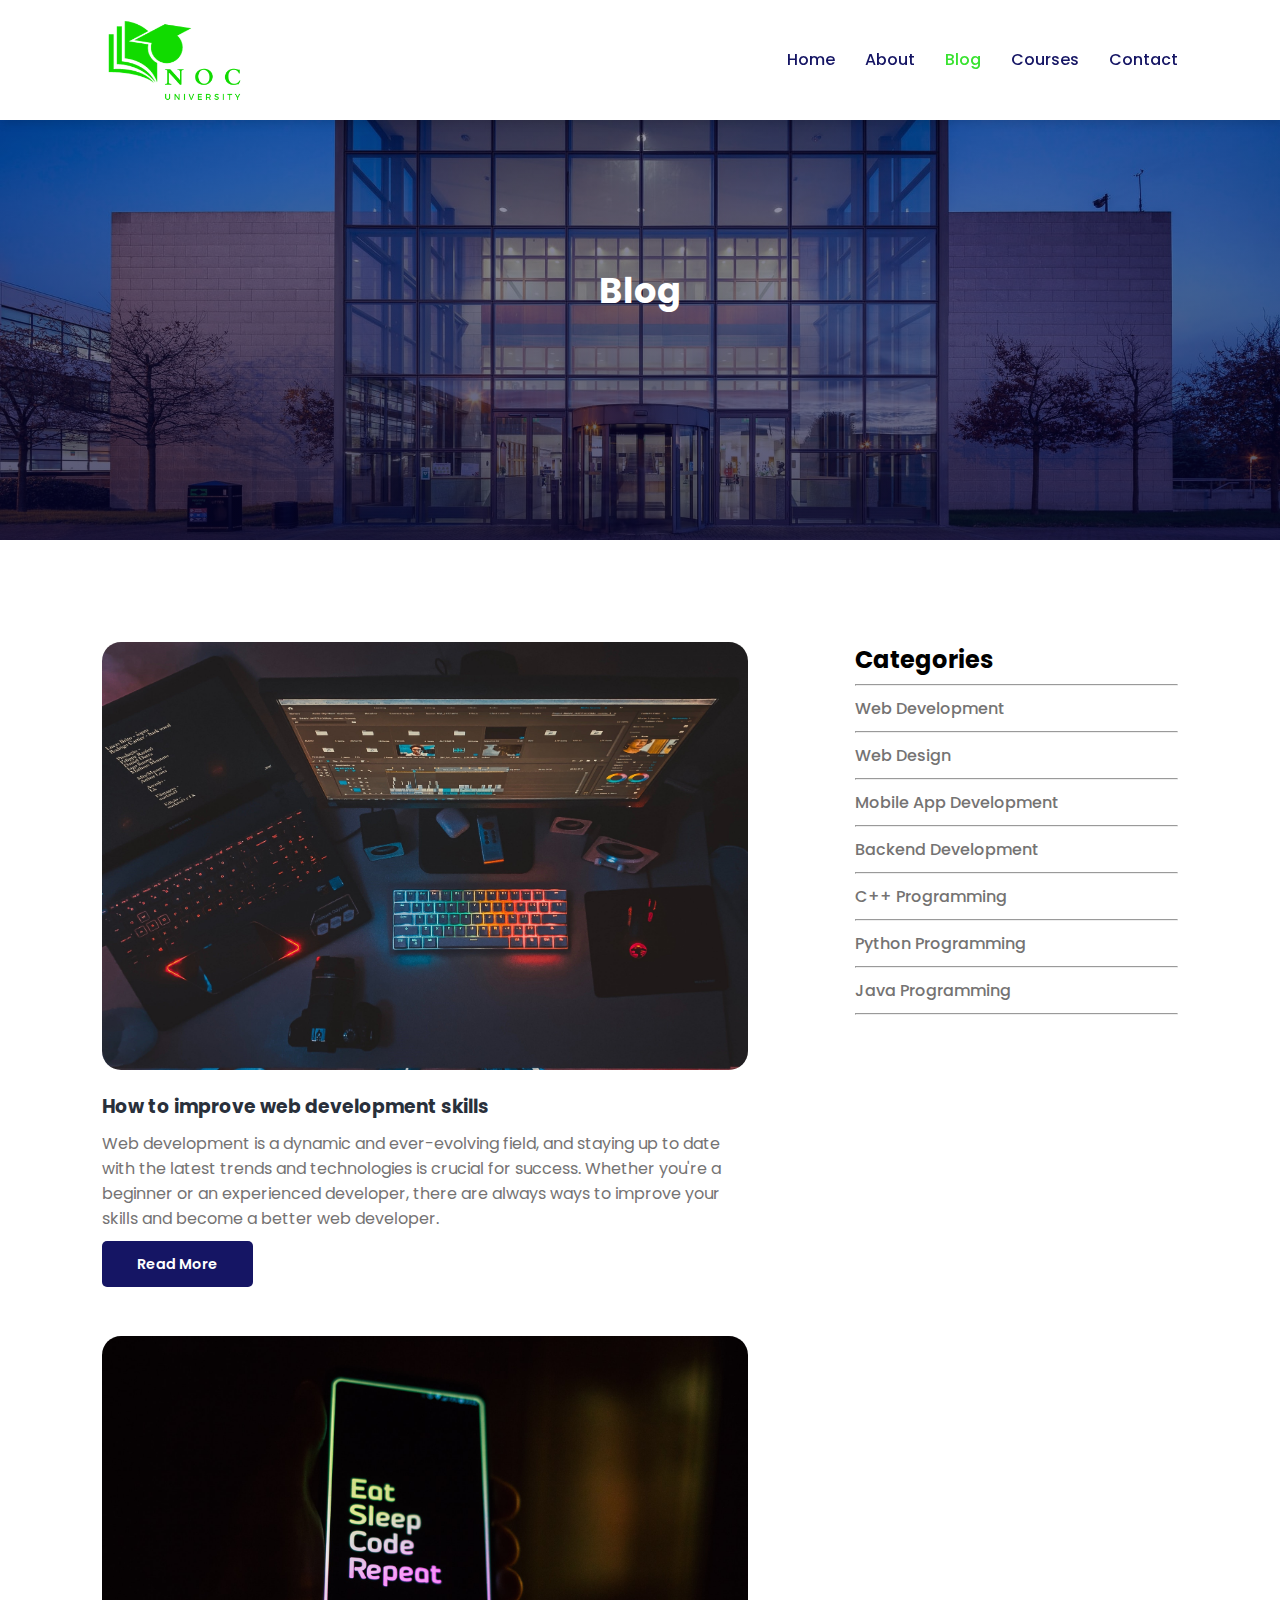
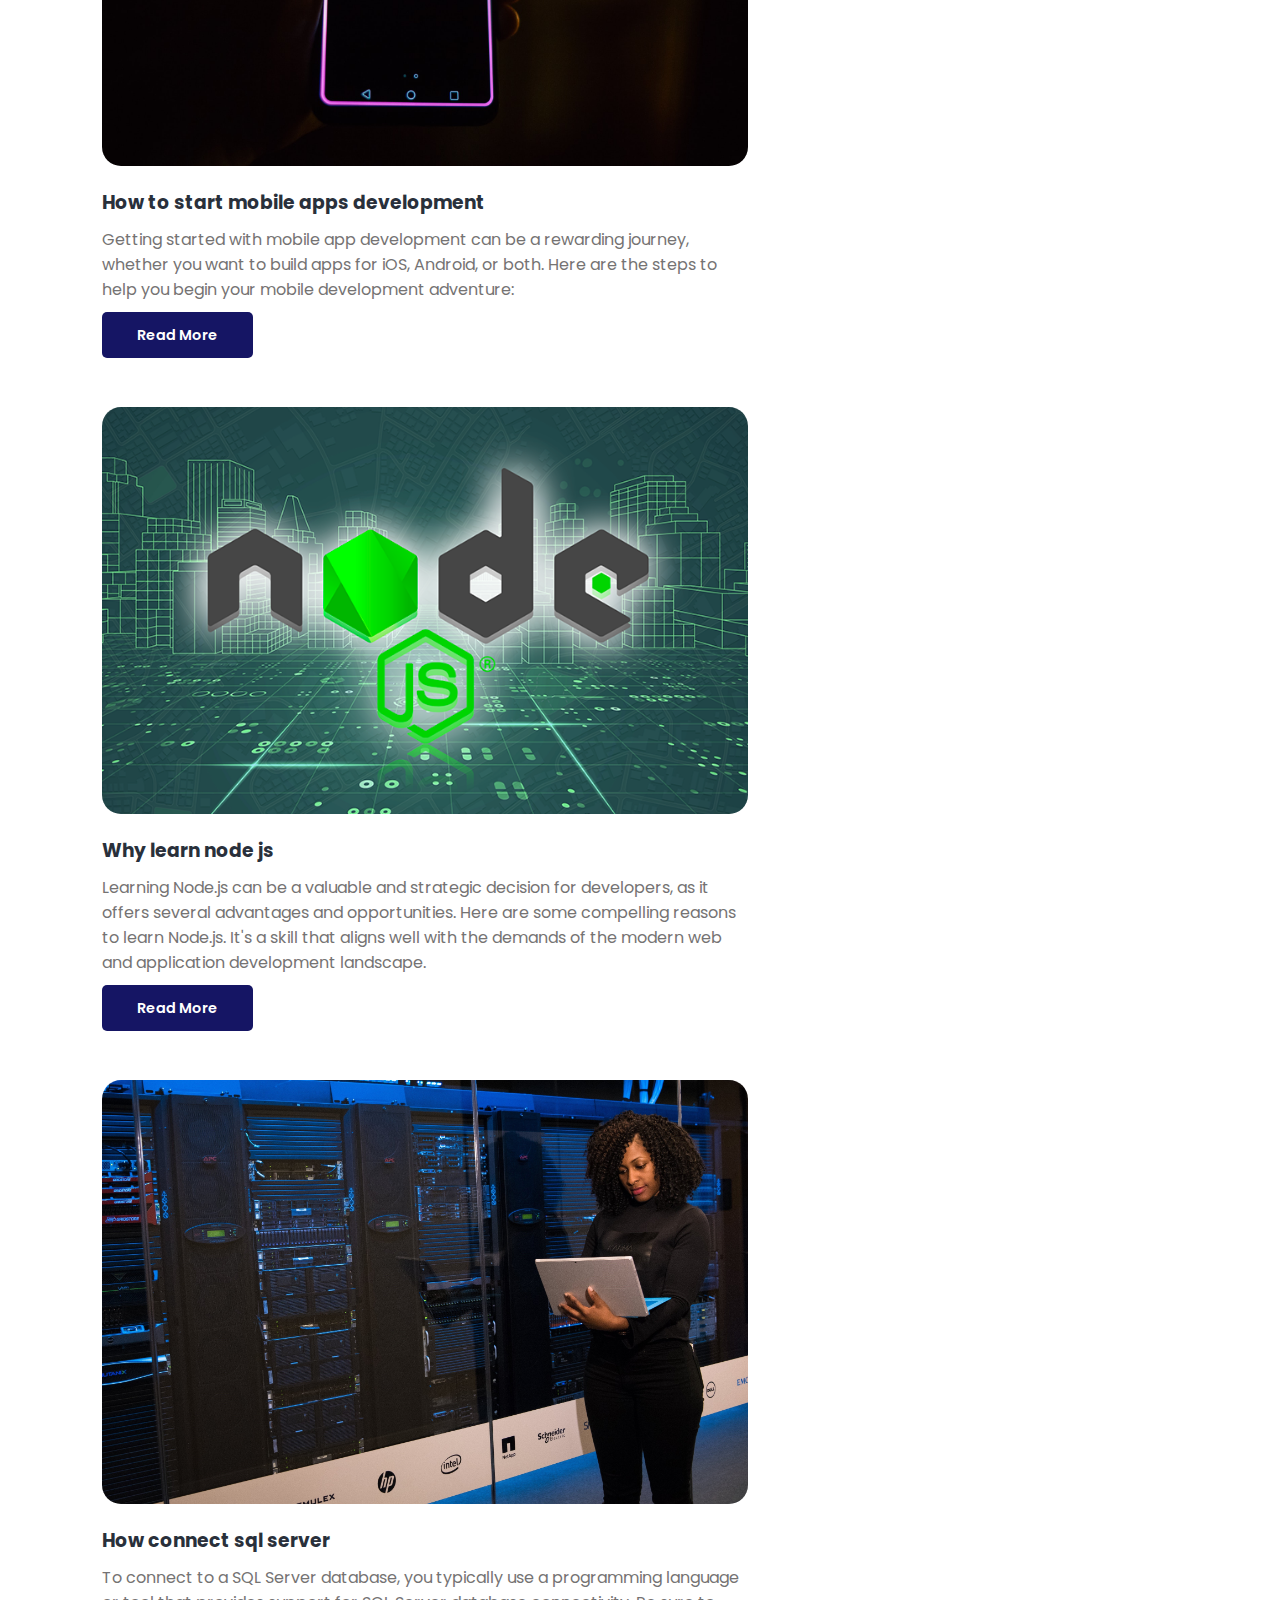
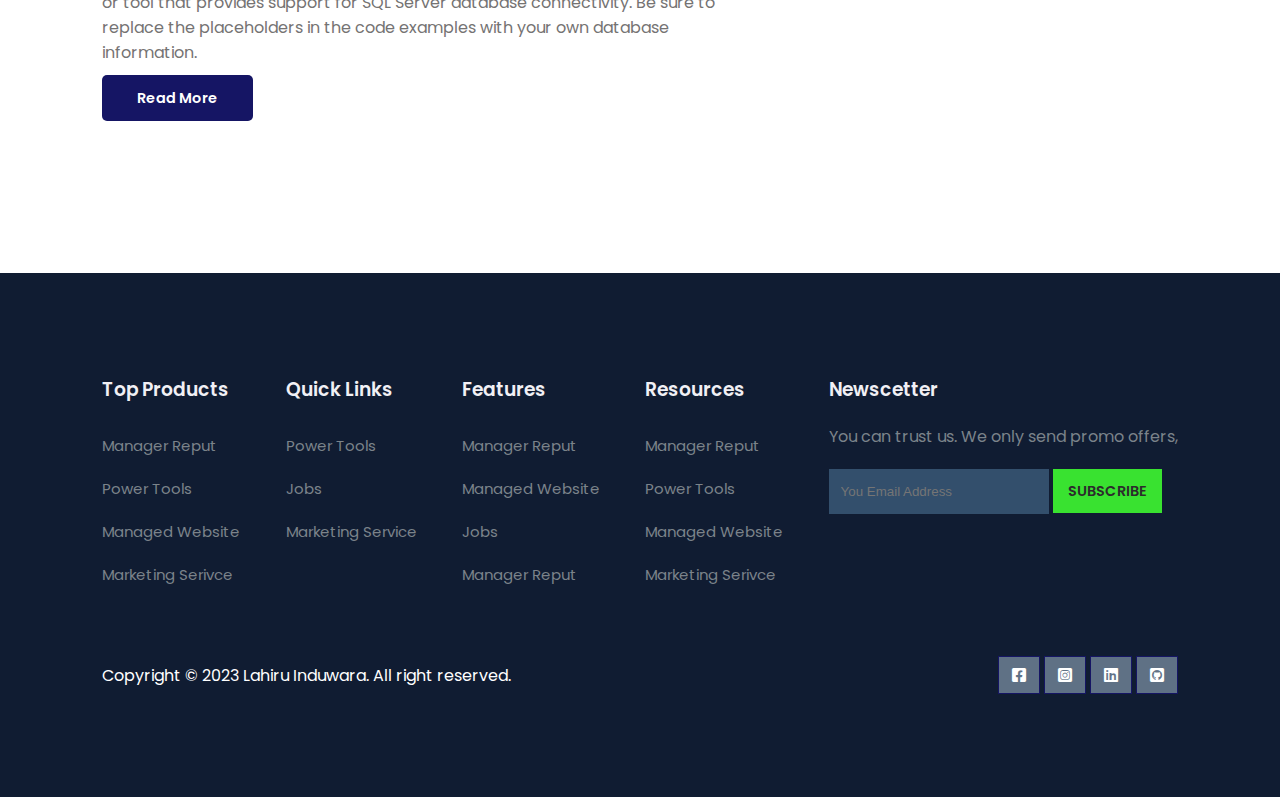
<file: blog.html>
<!DOCTYPE html>
<html lang="en">
  
<head>
  <meta charset="UTF-8">
  <meta http-equiv="X-UA-Compatible" content="IE=edge">
  <meta name="viewport" content="width=device-width, initial-scale=1.0">
  <title>Document</title>

  <link rel="stylesheet" href="https://use.fontawesome.com/releases/v5.15.4/css/all.css"/>

  <link rel="stylesheet" href="style.css">

  <script src="https://code.jquery.com/jquery-3.7.1.min.js" integrity="sha256-/JqT3SQfawRcv/BIHPThkBvs0OEvtFFmqPF/lYI/Cxo=" 
  crossorigin="anonymous"></script>

</head>

<body>

  <!--Navigation-->
  <nav>
    <img src="NOC.png" alt="">
    <div class="navigation">
      <ul>
        <i id="menu-close" class="fas fa-times"></i>
        <li><a href="index.html">Home</a></li>
        <li><a href="about.html">About</a></li>
        <li><a class="active" href="blog.html">Blog</a></li>
        <li><a href="course.html">Courses</a></li>
        <li><a href="contact.html">Contact</a></li>
      </ul>
      <img id="menu-btn" src="menu.png" alt="">
    </div>
  </nav>

  <!--Home-->

  <section id="about-home">
    <h2>Blog</h2>
  </section>

  <section id="blog-container">
    <div class="blogs">
      <div class="post">
        <img src="blog/bl1.jpg" alt="">
        <h3>How to improve web development skills</h3>
        <p>Web development is a dynamic and ever-evolving field, and staying up to date with the latest 
          trends and technologies is crucial for success. Whether you're a beginner or an experienced developer, 
          there are always ways to improve your skills and become a better web developer.</p>
          <a href="post.html">Read More</a>
      </div>

      <div class="post">
        <img src="blog/blog2.jpg" alt="">
        <h3>How to start mobile apps development </h3>
        <p>Getting started with mobile app development can be a rewarding journey, whether you want to 
          build apps for iOS, Android, or both. Here are the steps to help you begin your mobile 
          development adventure:</p>
          <a href="#">Read More</a>
      </div>

      <div class="post">
        <img src="blog/bl3.png" alt="">
        <h3>Why learn node js</h3>
        <p>Learning Node.js can be a valuable and strategic decision for developers, as it offers 
          several advantages and opportunities. Here are some compelling reasons to learn Node.js. 
          It's a skill that aligns well with the demands of the modern web and application development landscape.</p>
          <a href="#">Read More</a>
      </div>

      <div class="post">
        <img src="blog/bl4.jpg" alt="">
        <h3>How connect sql server</h3>
        <p>To connect to a SQL Server database, you typically use a programming language or tool that provides 
          support for SQL Server database connectivity. Be sure to replace the placeholders in the code examples 
          with your own database information.</p>
          <a href="#">Read More</a>
      </div>
    </div>

    <div class="cate">
    <h2>Categories</h2>
    <hr>
    <a href="#">Web Development</a>
    <hr>
    <a href="#">Web Design</a>
    <hr>
    <a href="#">Mobile App Development</a>
    <hr>
    <a href="#">Backend Development</a>
    <hr>
    <a href="#">C++ Programming</a>
    <hr>
    <a href="#">Python Programming</a>
    <hr>
    <a href="#">Java Programming</a>
    <hr>
  </div>
  </section>

    <!--footer-->
    <footer> <div class="footer-col">
      <h3>Top Products</h3>
       <li>Manager Reput</li>
       <li>Power Tools</li>
       <li>Managed Website</li>
       <li>Marketing Serivce</li>
    </div>
    <div class="footer-col">
      <h3>Quick Links</h3>
      <li>Power Tools</li>
      <li>Jobs</li>
      <li>Marketing Service</li>
    </div>
    <div class="footer-col">
      <h3>Features</h3>
       <li>Manager Reput</li>
       <li>Managed Website</li>
       <li>Jobs</li>
       <li>Manager Reput</li>
    </div>
    <div class="footer-col">
      <h3>Resources</h3>
       <li>Manager Reput</li>
       <li>Power Tools</li>
       <li>Managed Website</li>
       <li>Marketing Serivce</li>
    </div>
    <div class="footer-col">
      <h3>Newscetter</h3>
      <p>You can trust us. We only send promo offers, </p>
      <div class="subscribe">
        <input type="text" placeholder="You Email Address">
        <a class="green" href="#">SUBSCRIBE</a>
      </div>
    </div>

    <div class="copyright">
      <p>Copyright © 2023 Lahiru Induwara. All right reserved.</p>
      <div class="pro-links">
        <i class="fab fa-facebook-square"></i>
        <i class="fab fa-instagram-square"></i>
        <i class="fab fa-linkedin"></i>
        <i class="fab fa-github-square"></i>
      </div>
    </div>
  </footer>

  <script>
    $('#menu-btn').click(function(){
      $('nav .navigation ul').addClass('active')
    });
    $('#menu-close').click(function(){
      $('nav .navigation ul').removeClass('active')
    });
  </script>
    
</body>

</html>
</file>
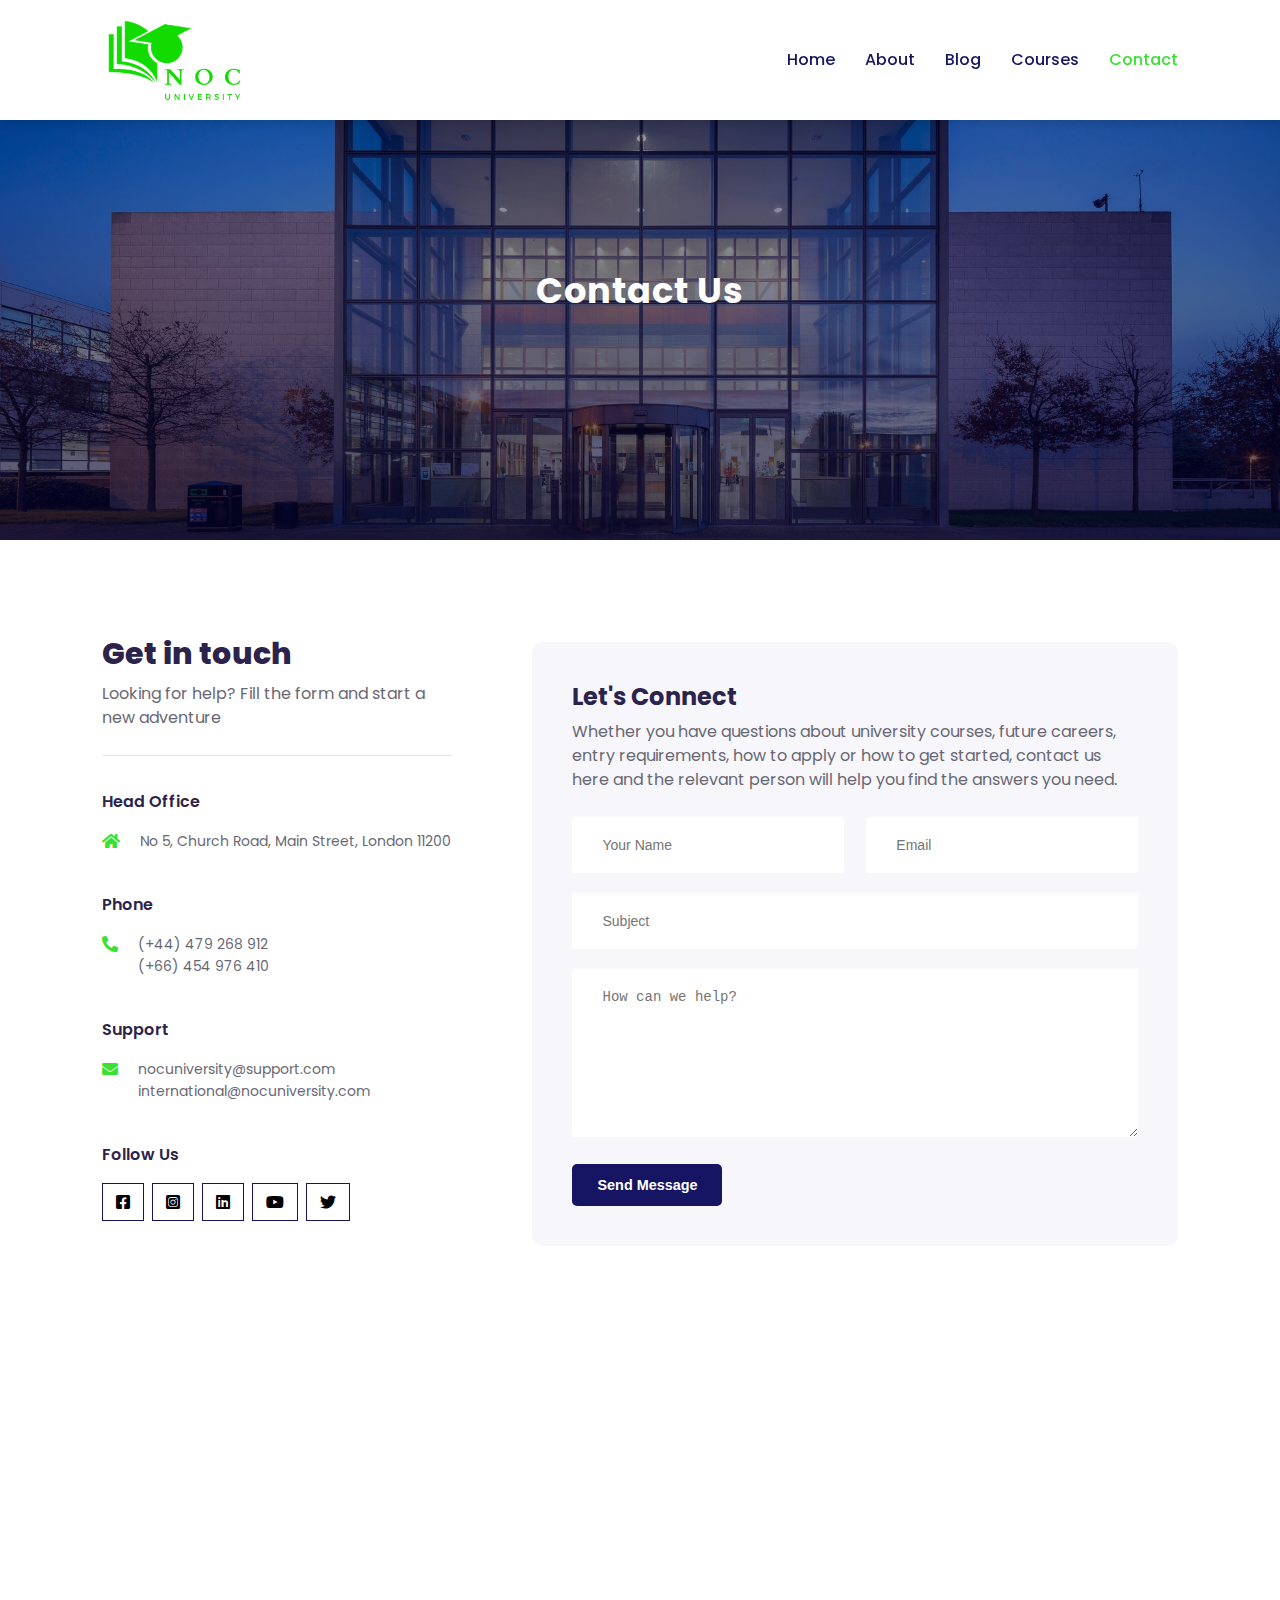
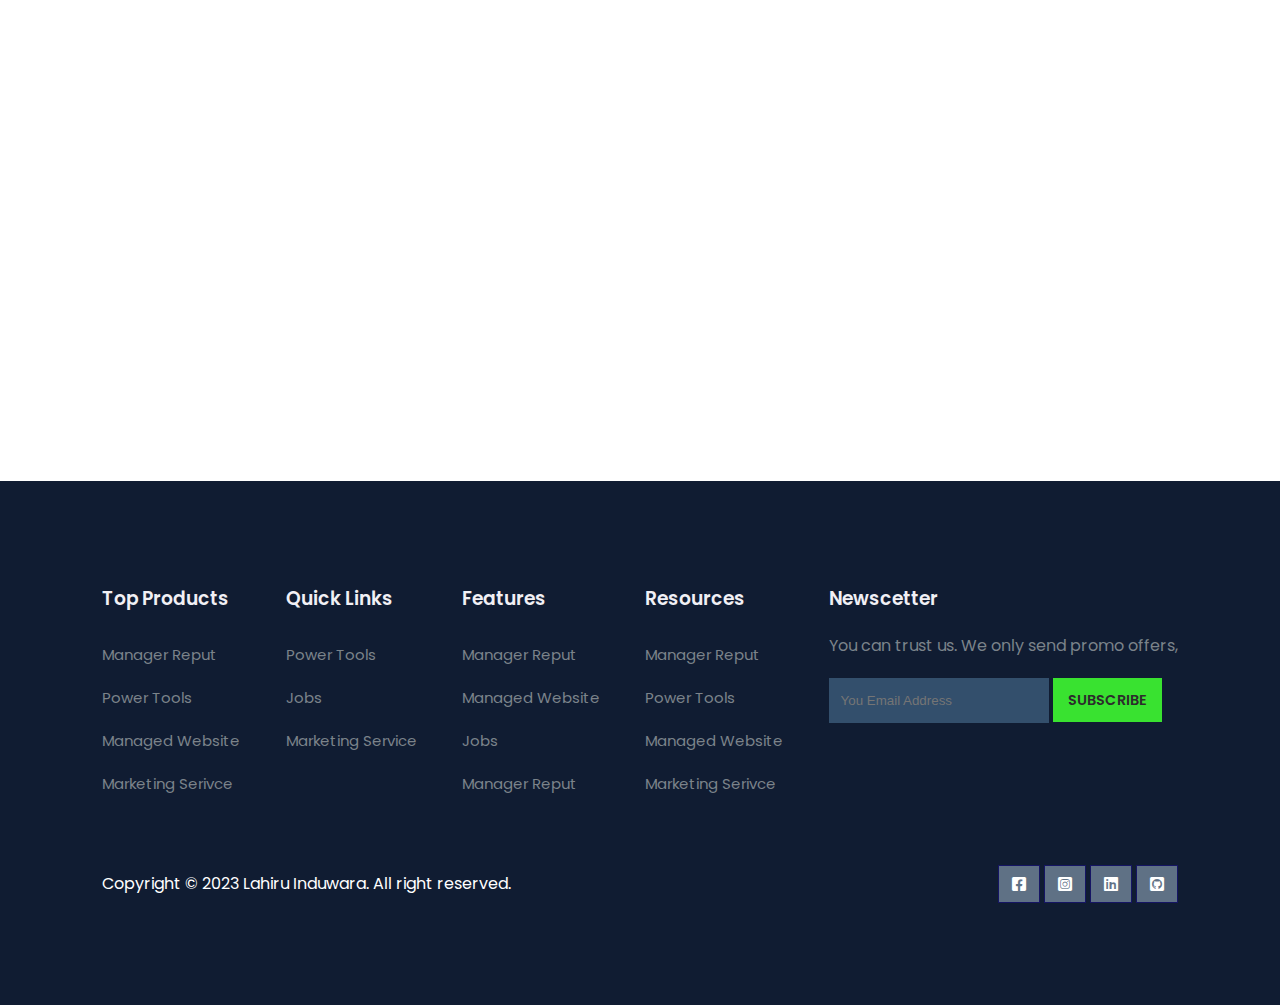
<file: contact.html>
<!DOCTYPE html>
<html lang="en">
  
<head>
  <meta charset="UTF-8">
  <meta http-equiv="X-UA-Compatible" content="IE=edge">
  <meta name="viewport" content="width=device-width, initial-scale=1.0">
  <title>Document</title>

  <link rel="stylesheet" href="https://use.fontawesome.com/releases/v5.15.4/css/all.css"/>

  <link rel="stylesheet" href="style.css">

  <script src="https://code.jquery.com/jquery-3.7.1.min.js" integrity="sha256-/JqT3SQfawRcv/BIHPThkBvs0OEvtFFmqPF/lYI/Cxo=" 
  crossorigin="anonymous"></script>

</head>

<body>

  <!--Navigation-->
  <nav>
    <img src="NOC.png" alt="">
    <div class="navigation">
      <ul>
        <i id="menu-close" class="fas fa-times"></i>
        <li><a href="index.html">Home</a></li>
        <li><a href="about.html">About</a></li>
        <li><a href="blog.html">Blog</a></li>
        <li><a href="course.html">Courses</a></li>
        <li><a class="active" href="contact.html">Contact</a></li>
      </ul>
      <img id="menu-btn" src="menu.png" alt="">
    </div>
  </nav>

  <!--Home-->

  <section id="about-home">
    <h2>Contact Us</h2>
  </section>

  <section id="contact">
    <div class="getin">
      <h2>Get in touch</h2>
      <p>Looking for help? Fill the form and start a new adventure</p>

    <div class="getin-details">
    <h3>Head Office</h3>
    <div>
      <i class="fas fa-home get"></i>
      <p>No 5, Church Road, Main Street, London 11200</p>
    </div>
    <h3>Phone</h3>
    <div>
      <i class="fas fa-phone-alt get"></i>
      <p>
        (+44) 479 268 912 <br> (+66) 454 976 410</p>
    </div>
    <h3>Support</h3>
    <div>
      <i class="fas fa-envelope get"></i>
      <p>
        nocuniversity@support.com <br> international@nocuniversity.com</p>
    </div>
    <h3>Follow Us</h3>
    <div class="pro-links">
    <i class="fab fa-facebook-square"></i>
    <i class="fab fa-instagram-square"></i>
    <i class="fab fa-linkedin"></i>
    <i class="fab fa-youtube"></i>
    <i class="fab fa-twitter"></i>
    </div>
  </div>
</div>
  <div class="form">
  <h4>Let's Connect</h4>
  <p>Whether you have questions about university courses, future careers, entry requirements, 
    how to apply or how to get started, contact us here and the relevant person will help 
    you find the answers you need.</p>
    <div class="form-row">
      <input type="text" placeholder="Your Name">
      <input type="text" placeholder="Email">
    </div>
    <div class="form-col">
      <input type="text" placeholder="Subject">
    </div>
    <div class="form-col">
      <textarea name="" id="" cols="30" rows="8" placeholder="How can we help?"></textarea>
    </div>
    <div class="form-col">
    <button>Send Message</button>
    </div>
  </div>
  </section>

  <section id="map">
    <iframe src="https://www.google.com/maps/embed?pb=!1m18!1m12!1m3!1d158858.18237072593!2d-0.10159865000003898!3d51.52864165000001!2m3!1f0!2f0!3f0!3m2!1i1024!2i768!4f13.1!3m3!1m2!1s0x47d8a00baf21de75%3A0x52963a5addd52a99!2sLondon%2C%20UK!5e0!3m2!1sen!2sca!4v1698672693023!5m2!1sen!2sca" 
    style="border:0;" allowfullscreen="" loading="lazy"></iframe>
  </section>

    <!--footer-->
    <footer> <div class="footer-col">
      <h3>Top Products</h3>
       <li>Manager Reput</li>
       <li>Power Tools</li>
       <li>Managed Website</li>
       <li>Marketing Serivce</li>
    </div>
    <div class="footer-col">
      <h3>Quick Links</h3>
      <li>Power Tools</li>
      <li>Jobs</li>
      <li>Marketing Service</li>
    </div>
    <div class="footer-col">
      <h3>Features</h3>
       <li>Manager Reput</li>
       <li>Managed Website</li>
       <li>Jobs</li>
       <li>Manager Reput</li>
    </div>
    <div class="footer-col">
      <h3>Resources</h3>
       <li>Manager Reput</li>
       <li>Power Tools</li>
       <li>Managed Website</li>
       <li>Marketing Serivce</li>
    </div>
    <div class="footer-col">
      <h3>Newscetter</h3>
      <p>You can trust us. We only send promo offers, </p>
      <div class="subscribe">
        <input type="text" placeholder="You Email Address">
        <a class="green" href="#">SUBSCRIBE</a>
      </div>
    </div>

    <div class="copyright">
      <p>Copyright © 2023 Lahiru Induwara. All right reserved.</p>
      <div class="pro-links">
        <i class="fab fa-facebook-square"></i>
        <i class="fab fa-instagram-square"></i>
        <i class="fab fa-linkedin"></i>
        <i class="fab fa-github-square"></i>
      </div>
    </div>
  </footer>

  <script>
    $('#menu-btn').click(function(){
      $('nav .navigation ul').addClass('active')
    });
    $('#menu-close').click(function(){
      $('nav .navigation ul').removeClass('active')
    });
  </script>
    
</body>

</html>
</file>
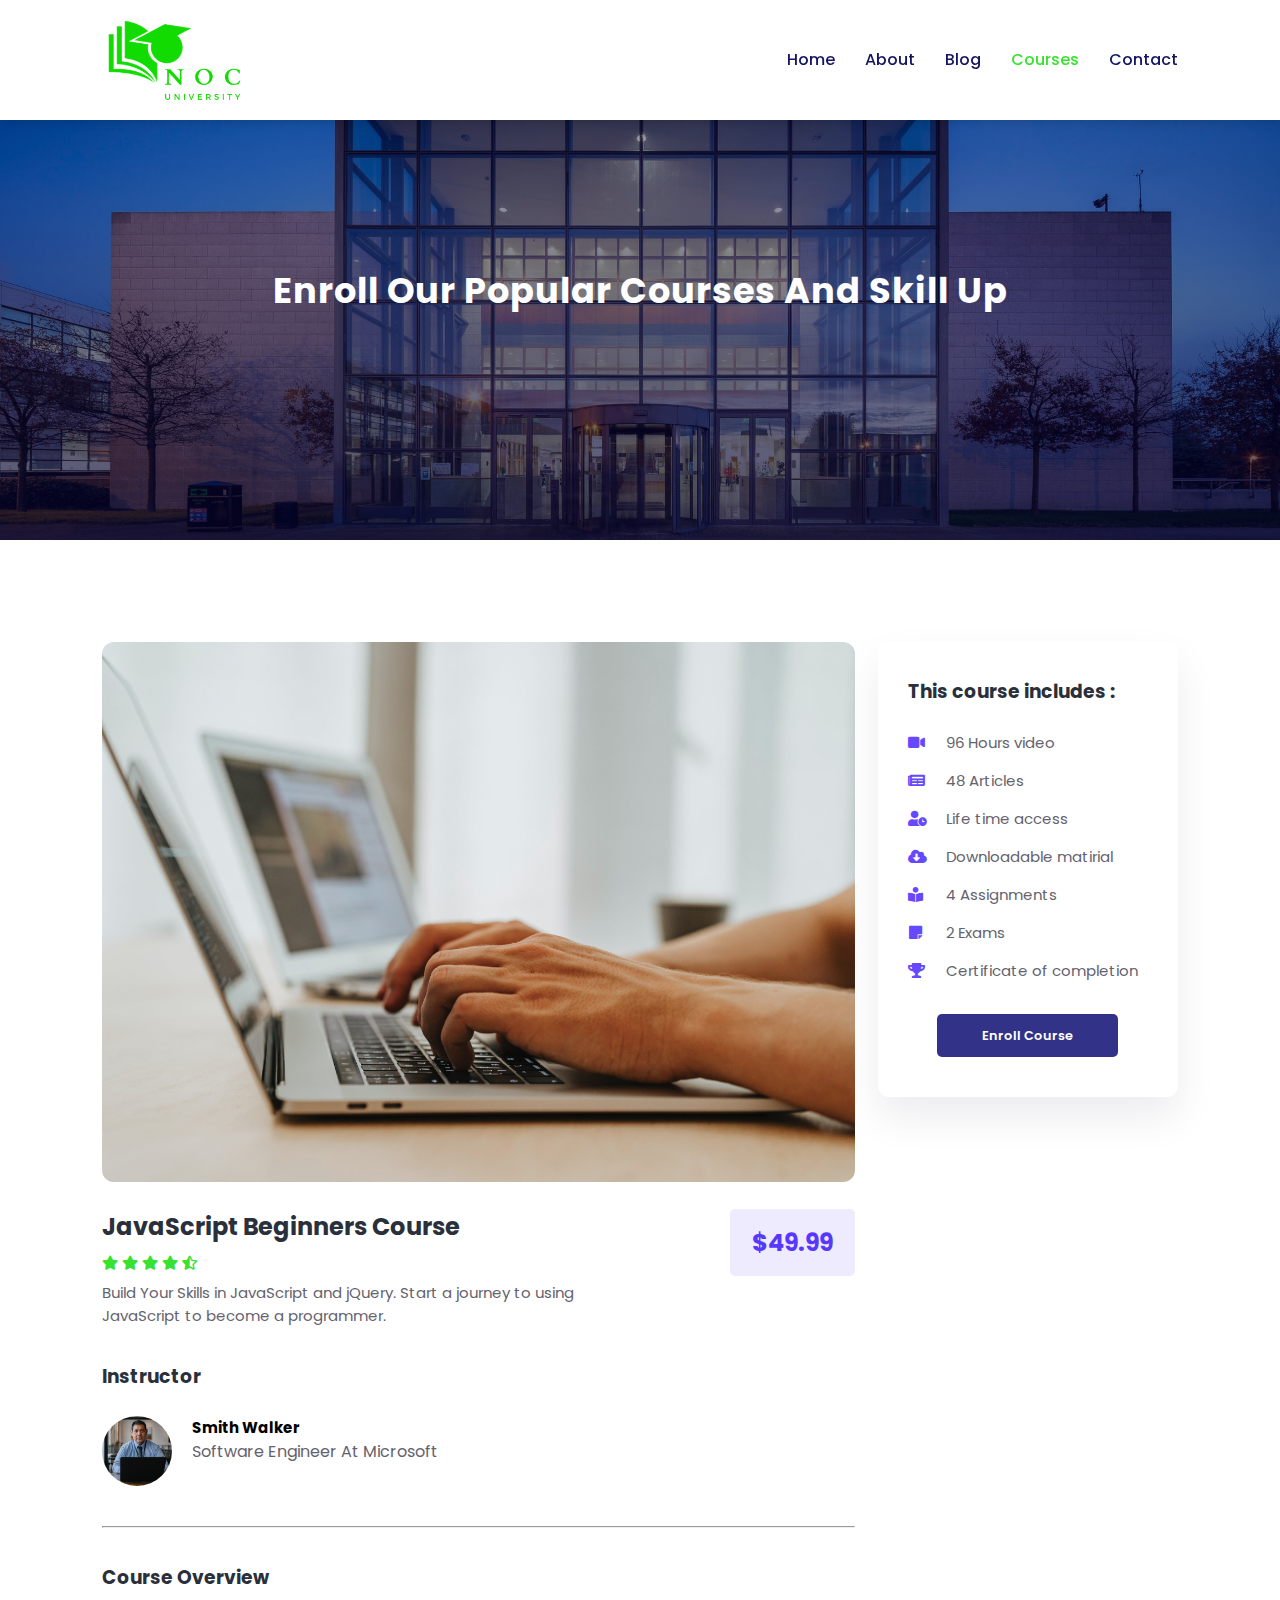
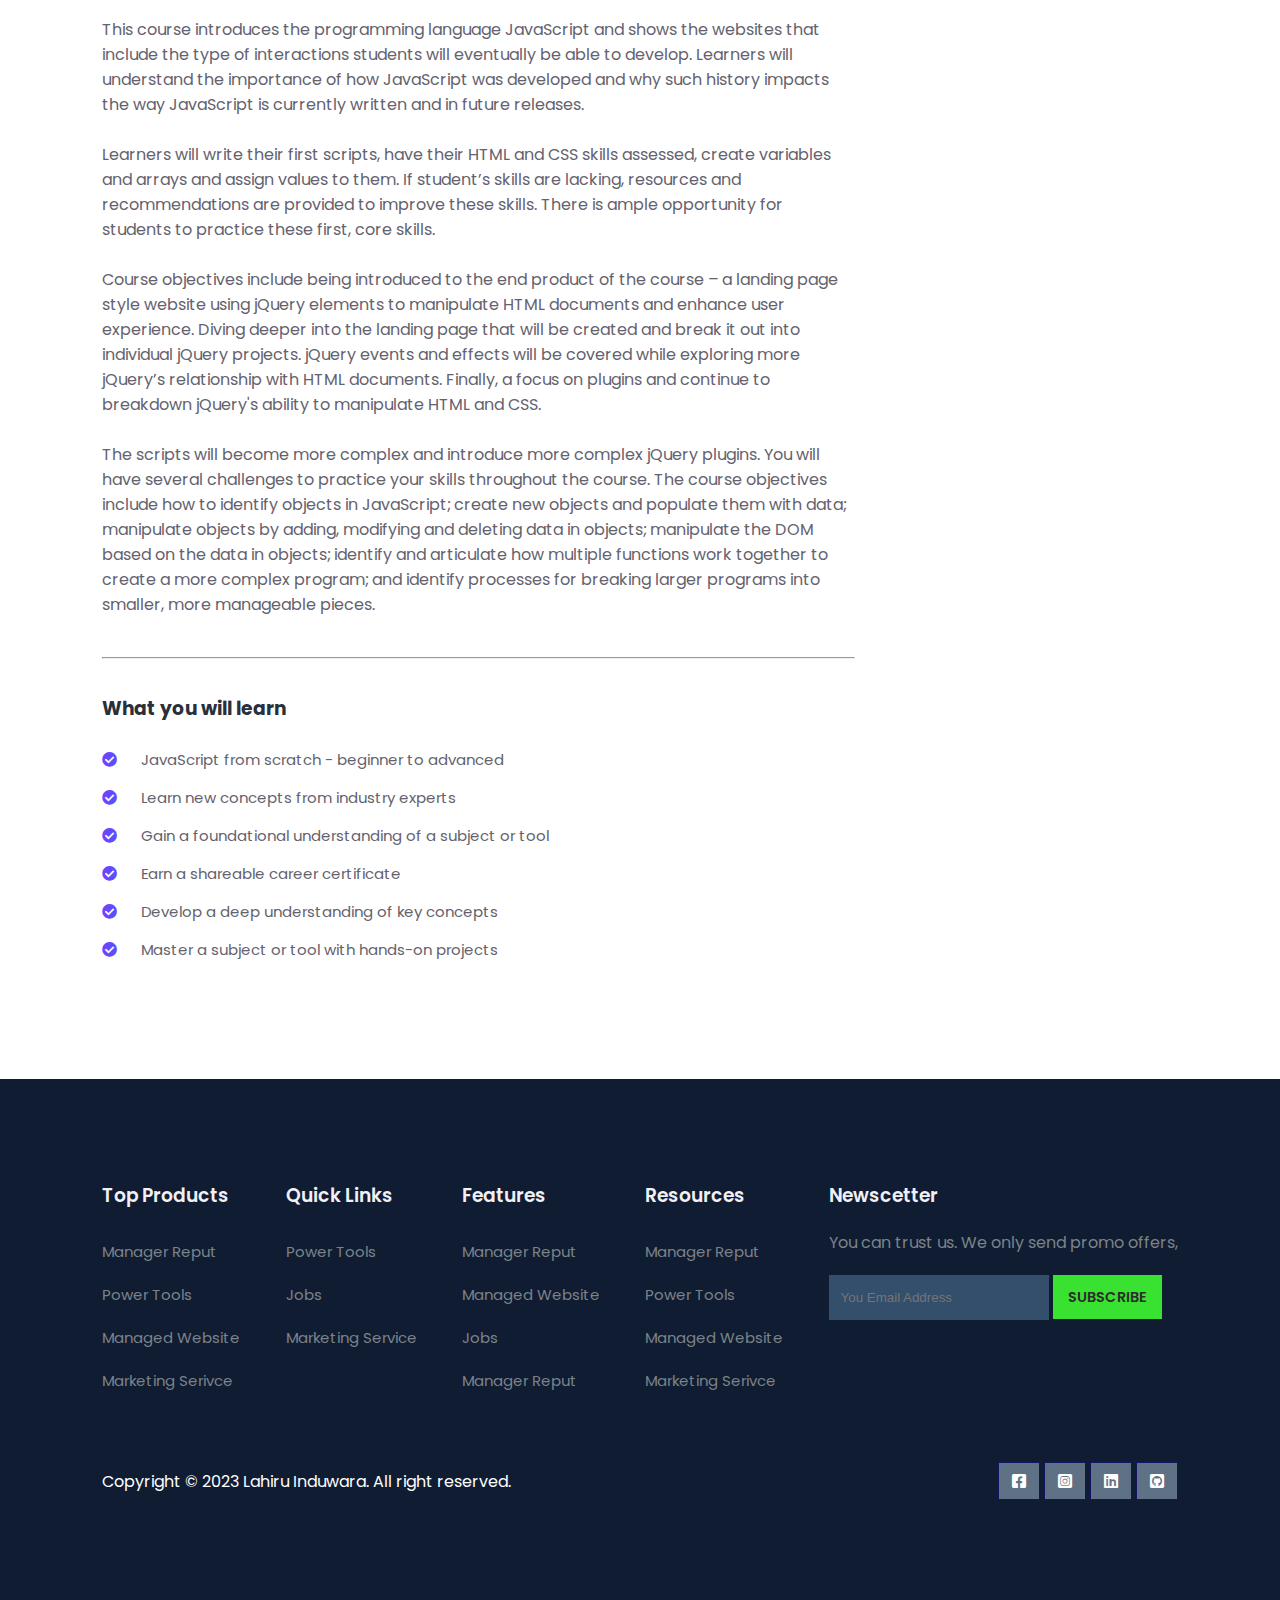
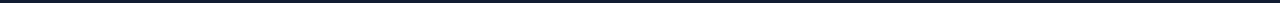
<file: course-details.html>
<!DOCTYPE html>
<html lang="en">
  
<head>
  <meta charset="UTF-8">
  <meta http-equiv="X-UA-Compatible" content="IE=edge">
  <meta name="viewport" content="width=device-width, initial-scale=1.0">
  <title>Document</title>

  <link rel="stylesheet" href="https://use.fontawesome.com/releases/v5.15.4/css/all.css"/>

  <link rel="stylesheet" href="style.css">

  <script src="https://code.jquery.com/jquery-3.7.1.min.js" integrity="sha256-/JqT3SQfawRcv/BIHPThkBvs0OEvtFFmqPF/lYI/Cxo=" 
  crossorigin="anonymous"></script>

</head>

<body>

  <!--Navigation-->
  <nav>
    <img src="NOC.png" alt="">
    <div class="navigation">
      <ul>
        <i id="menu-close" class="fas fa-times"></i>
        <li><a href="index.html">Home</a></li>
        <li><a href="about.html">About</a></li>
        <li><a href="blog.html">Blog</a></li>
        <li><a class="active" href="course.html">Courses</a></li>
        <li><a href="contact.html">Contact</a></li>
      </ul>
      <img id="menu-btn" src="menu.png" alt="">
    </div>
  </nav>

  <!--Home-->

  <section id="about-home">
    <h2>Enroll Our Popular Courses And Skill Up</h2>
  </section>

  <section id="course-details">
    <div class="overview">
      <img class="course-img" src="courses/c1.jpg" alt="">
      <div class="course-head">
        <div class="c-name">
          <h2>JavaScript Beginners Course</h2>
          <div class="star">
            <i class="fas fa-star"></i>
            <i class="fas fa-star"></i>
            <i class="fas fa-star"></i>
            <i class="fas fa-star"></i>
            <i class="fas fa-star-half-alt"></i>
          </div>
          <p>Build Your Skills in JavaScript and jQuery. 
            Start a journey to using JavaScript to become a programmer.</p>
        </div>
        <span>$49.99</span>
      </div>
      <h3>Instructor</h3>
      <div class="tutor">
        <img src="prof/p1.jpg" alt="">
        <div class="tutor-det">
          <h5>Smith Walker</h5>
          <p>Software Engineer At Microsoft</p>
        </div>
      </div>
      <hr>
      <h3>Course Overview</h3>
      <p>This course introduces the programming language JavaScript and shows the 
        websites that include the type of interactions students will eventually be able 
        to develop.  Learners will understand the importance of how JavaScript was developed 
        and why such history impacts the way JavaScript is currently written and in future releases.<br><br>  
        Learners will write their first scripts, have their HTML and CSS skills assessed, 
        create variables and arrays and assign values to them.  If student’s skills are lacking, 
        resources and recommendations are provided to improve these skills. There is ample opportunity 
        for students to practice these first, core skills.<br><br>
        Course objectives include being introduced to the end product of the course – a landing 
        page style website using jQuery elements to manipulate HTML documents and enhance user experience.  
        Diving deeper into the landing page that will be created and break it out into individual 
        jQuery projects.  jQuery events and effects will be covered while exploring more jQuery’s 
        relationship with HTML documents.  Finally, a focus on plugins and continue to breakdown jQuery's 
        ability to manipulate HTML and CSS.<br><br>
        The scripts will become more complex and introduce more complex jQuery plugins. You will have several 
        challenges to practice your skills throughout the course. The course objectives include how to identify 
        objects in JavaScript; create new objects and populate them with data; manipulate objects by adding, 
        modifying and deleting data in objects; manipulate the DOM based on the data in objects; identify and 
        articulate how multiple functions work together to create a more complex program; and identify processes 
        for breaking larger programs into smaller, more manageable pieces.</p>
      <hr>
      <h3>What you will learn</h3>
      <div class="learn">
        <p><i class="fas fa-check-circle"></i> JavaScript from scratch - beginner to advanced</p>
        <p><i class="fas fa-check-circle"></i> Learn new concepts from industry experts</p>
        <p><i class="fas fa-check-circle"></i> Gain a foundational understanding of a subject or tool</p>
        <p><i class="fas fa-check-circle"></i> Earn a shareable career certificate</p>
        <p><i class="fas fa-check-circle"></i> Develop a deep understanding of key concepts</p>
        <p><i class="fas fa-check-circle"></i> Master a subject or tool with hands-on projects</p>
      </div>
    </div>

    <div class="enroll">
      <h3>This course includes :</h3>
      <p><i class="fas fa-video"></i> 96 Hours video</p>
      <p><i class="far fa-newspaper"></i> 48 Articles</p>
      <p><i class="fas fa-user-clock"></i> Life time access</p>
      <p><i class="fas fa-cloud-download-alt"></i> Downloadable matirial</p>
      <p><i class="fas fa-book-reader"></i> 4 Assignments</p>
      <p><i class="fas fa-sticky-note"></i> 2 Exams</p>
      <p><i class="fas fa-trophy"></i> Certificate of completion</p>
      <div class="enroll-btn">
        <a class="blue" href="#"> Enroll Course</a>
      </div>
    </div>
  </section>

    <!--footer-->
    <footer> <div class="footer-col">
      <h3>Top Products</h3>
       <li>Manager Reput</li>
       <li>Power Tools</li>
       <li>Managed Website</li>
       <li>Marketing Serivce</li>
    </div>
    <div class="footer-col">
      <h3>Quick Links</h3>
      <li>Power Tools</li>
      <li>Jobs</li>
      <li>Marketing Service</li>
    </div>
    <div class="footer-col">
      <h3>Features</h3>
       <li>Manager Reput</li>
       <li>Managed Website</li>
       <li>Jobs</li>
       <li>Manager Reput</li>
    </div>
    <div class="footer-col">
      <h3>Resources</h3>
       <li>Manager Reput</li>
       <li>Power Tools</li>
       <li>Managed Website</li>
       <li>Marketing Serivce</li>
    </div>
    <div class="footer-col">
      <h3>Newscetter</h3>
      <p>You can trust us. We only send promo offers, </p>
      <div class="subscribe">
        <input type="text" placeholder="You Email Address">
        <a class="green" href="#">SUBSCRIBE</a>
      </div>
    </div>

    <div class="copyright">
      <p>Copyright © 2023 Lahiru Induwara. All right reserved.</p>
      <div class="pro-links">
        <i class="fab fa-facebook-square"></i>
        <i class="fab fa-instagram-square"></i>
        <i class="fab fa-linkedin"></i>
        <i class="fab fa-github-square"></i>
      </div>
    </div>
  </footer>

  <script>
    $('#menu-btn').click(function(){
      $('nav .navigation ul').addClass('active')
    });
    $('#menu-close').click(function(){
      $('nav .navigation ul').removeClass('active')
    });
  </script>
    
</body>

</html>
</file>
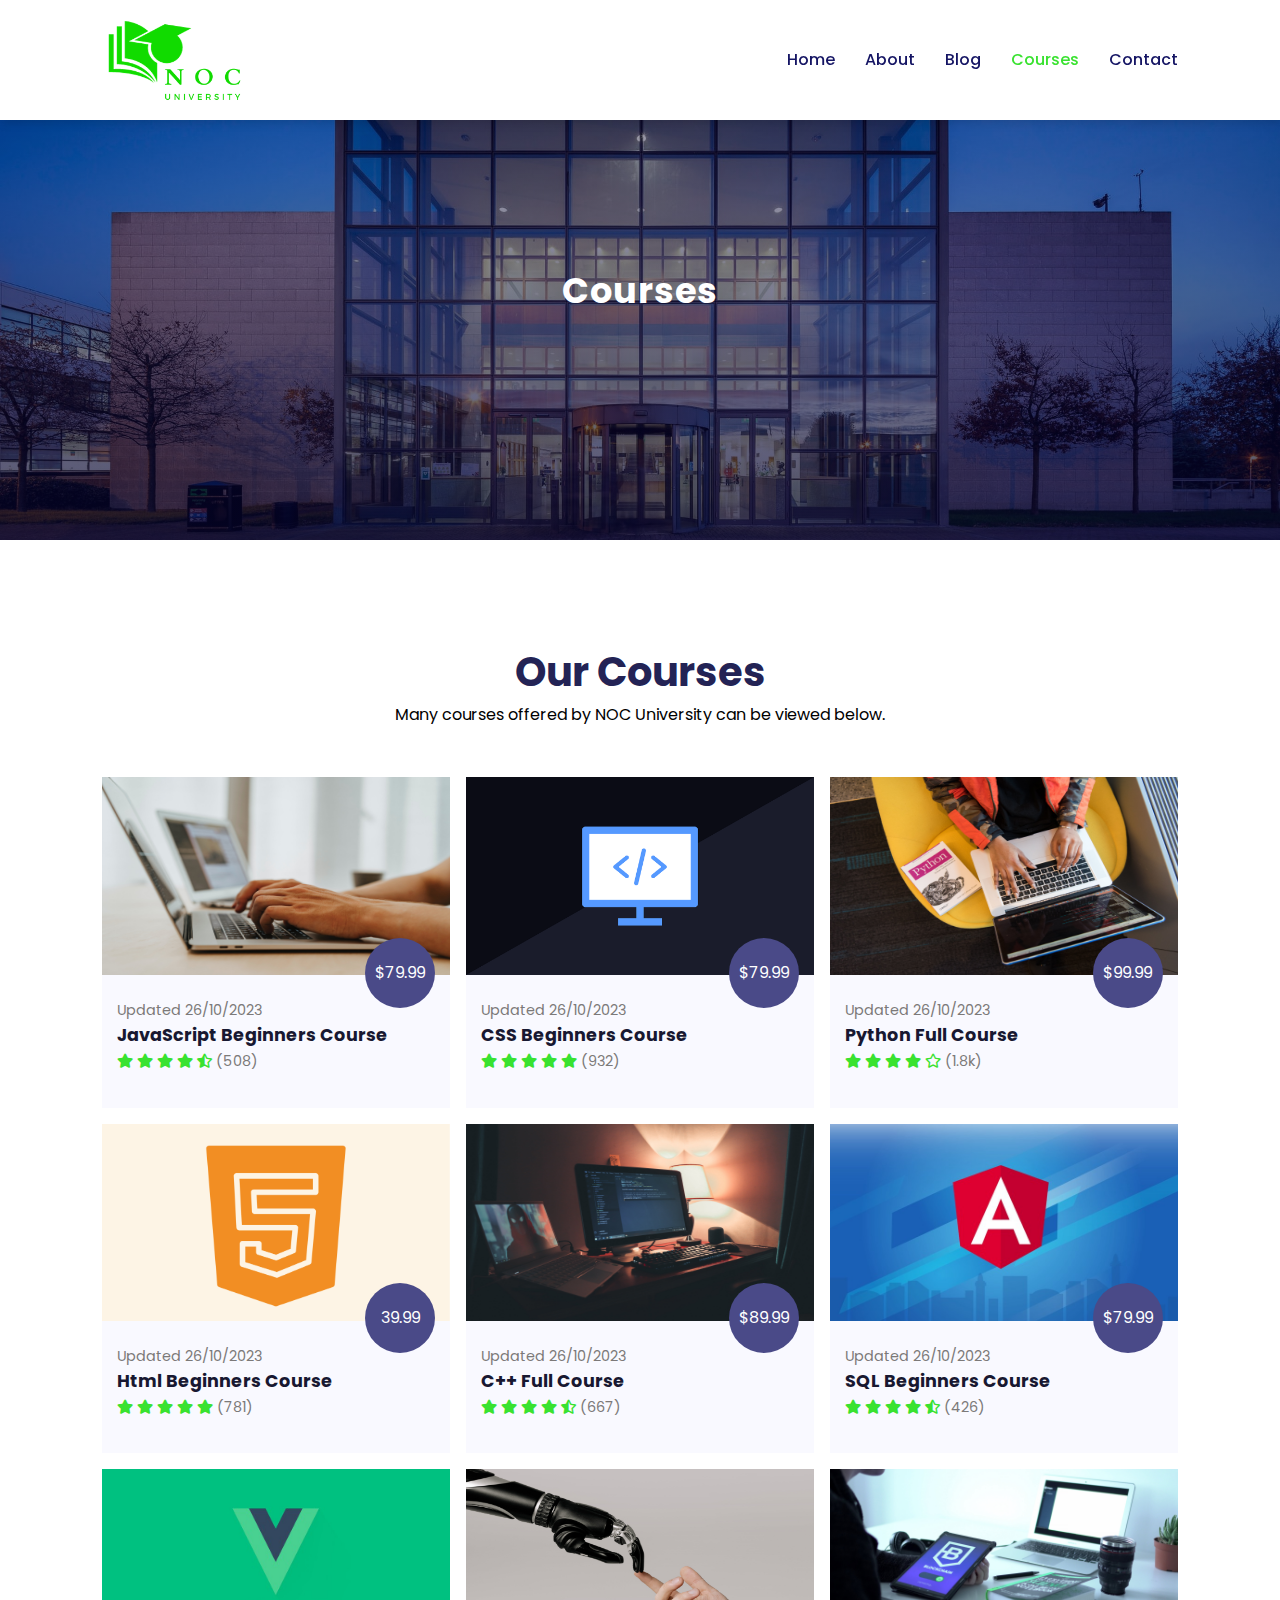
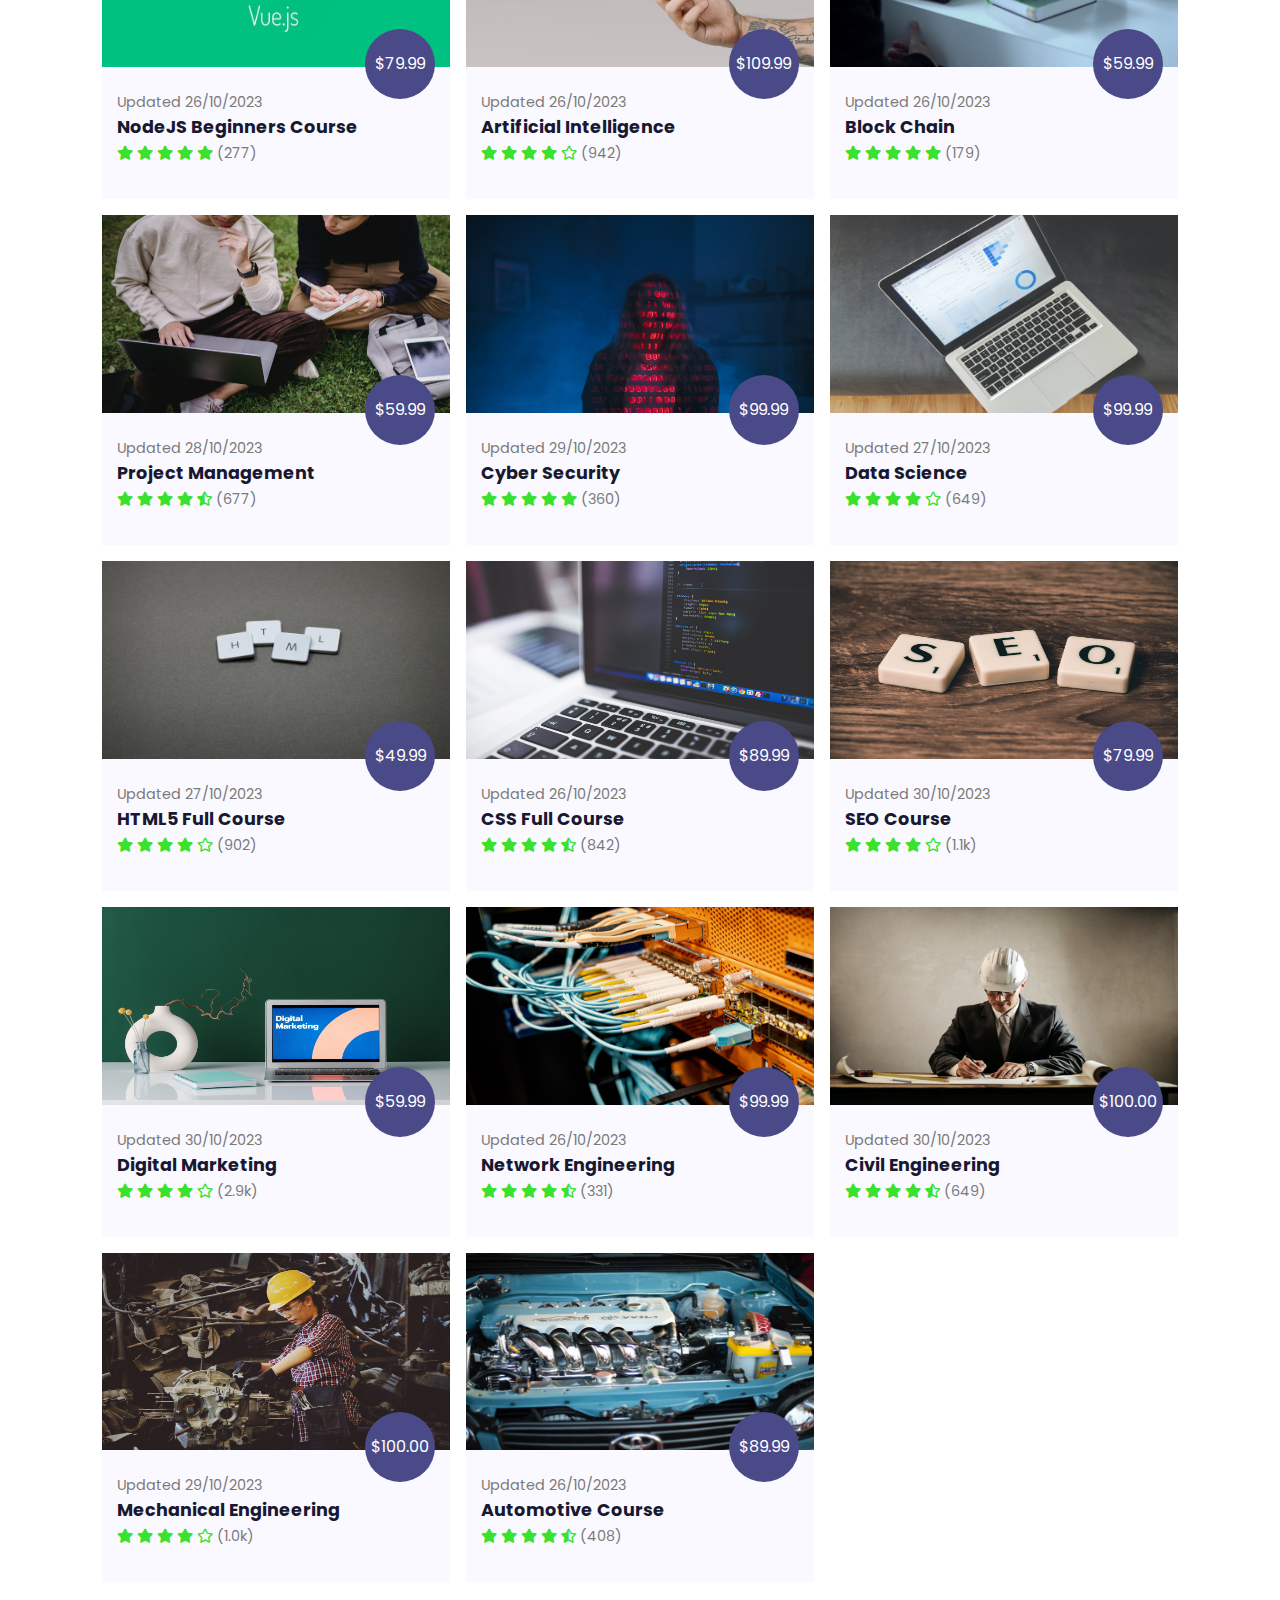
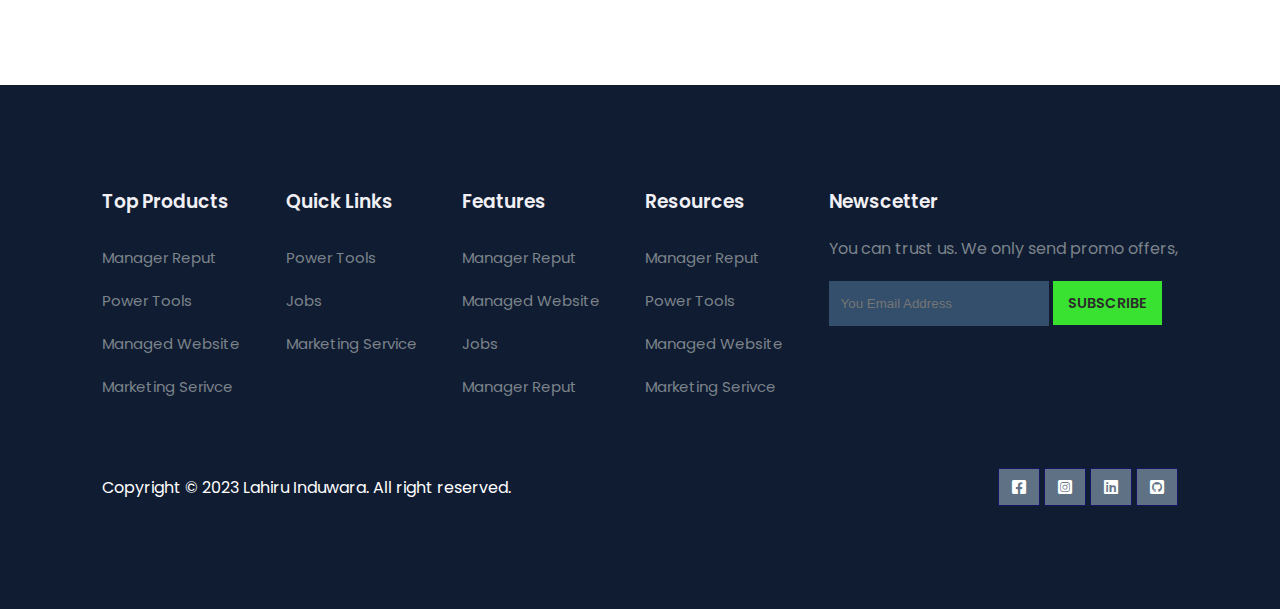
<file: course.html>
<!DOCTYPE html>
<html lang="en">
  
<head>
  <meta charset="UTF-8">
  <meta http-equiv="X-UA-Compatible" content="IE=edge">
  <meta name="viewport" content="width=device-width, initial-scale=1.0">
  <title>Document</title>

  <link rel="stylesheet" href="https://use.fontawesome.com/releases/v5.15.4/css/all.css"/>

  <link rel="stylesheet" href="style.css">

  <script src="https://code.jquery.com/jquery-3.7.1.min.js" integrity="sha256-/JqT3SQfawRcv/BIHPThkBvs0OEvtFFmqPF/lYI/Cxo=" 
  crossorigin="anonymous"></script>

</head>

<body>

  <!--Navigation-->
  <nav>
    <img src="NOC.png" alt="">
    <div class="navigation">
      <ul>
        <i id="menu-close" class="fas fa-times"></i>
        <li><a href="index.html">Home</a></li>
        <li><a href="about.html">About</a></li>
        <li><a href="blog.html">Blog</a></li>
        <li><a class="active" href="course.html">Courses</a></li>
        <li><a href="contact.html">Contact</a></li>
      </ul>
      <img id="menu-btn" src="menu.png" alt="">
    </div>
  </nav>

  <!--Home-->

  <section id="about-home">
    <h2>Courses</h2>
  </section>

  <!--Courses-->
    <section id="course">
      <h1>Our Courses</h1>
      <p>Many courses offered by NOC University can be viewed below. </p>
      <div class="course-box">
        <div onclick="window.location.href='course-details.html';" class="courses">
          <img src="courses/c1.jpg" alt="">
          <div class="details">
            <span> Updated 26/10/2023</span>
            <h6>JavaScript Beginners Course</h6>
            <div class="star">
              <i class="fas fa-star"></i>
              <i class="fas fa-star"></i>
              <i class="fas fa-star"></i>
              <i class="fas fa-star"></i>
              <i class="fas fa-star-half-alt"></i>
              <span>(508)</span>
            </div>
          </div>
          <div class="cost">
            $79.99
          </div>
        </div>

        <div class="courses">
          <img src="courses/c2.png" alt="">
          <div class="details">
            <span> Updated 26/10/2023</span>
            <h6>CSS Beginners Course</h6>
            <div class="star">
              <i class="fas fa-star"></i>
              <i class="fas fa-star"></i>
              <i class="fas fa-star"></i>
              <i class="fas fa-star"></i>
              <i class="fas fa-star"></i>
              <span>(932)</span>
            </div>
          </div>
          <div class="cost">
            $79.99
          </div>
        </div>

        <div class="courses">
          <img src="courses/c3.jpg" alt="">
          <div class="details">
            <span> Updated 26/10/2023</span>
            <h6>Python Full Course</h6>
            <div class="star">
              <i class="fas fa-star"></i>
              <i class="fas fa-star"></i>
              <i class="fas fa-star"></i>
              <i class="fas fa-star"></i>
              <i class="far fa-star"></i>
              <span>(1.8k)</span>
            </div>
          </div>
          <div class="cost">
            $99.99
          </div>
        </div>

        <div class="courses">
          <img src="courses/c4.png" alt="">
          <div class="details">
            <span> Updated 26/10/2023</span>
            <h6>Html Beginners Course</h6>
            <div class="star">
              <i class="fas fa-star"></i>
              <i class="fas fa-star"></i>
              <i class="fas fa-star"></i>
              <i class="fas fa-star"></i>
              <i class="fas fa-star"></i>
              <span>(781)</span>
            </div>
          </div>
          <div class="cost">
            39.99
          </div>
        </div>

        <div class="courses">
          <img src="courses/c5.jpg" alt="">
          <div class="details">
            <span> Updated 26/10/2023</span>
            <h6>C++ Full Course</h6>
            <div class="star">
              <i class="fas fa-star"></i>
              <i class="fas fa-star"></i>
              <i class="fas fa-star"></i>
              <i class="fas fa-star"></i>
              <i class="fas fa-star-half-alt"></i>
              <span>(667)</span>
            </div>
          </div>
          <div class="cost">
            $89.99
          </div>
        </div>

        <div class="courses">
          <img src="courses/c6.jpg" alt="">
          <div class="details">
            <span> Updated 26/10/2023</span>
            <h6>SQL Beginners Course</h6>
            <div class="star">
              <i class="fas fa-star"></i>
              <i class="fas fa-star"></i>
              <i class="fas fa-star"></i>
              <i class="fas fa-star"></i>
              <i class="fas fa-star-half-alt"></i>
              <span>(426)</span>
            </div>
          </div>
          <div class="cost">
            $79.99
          </div>
        </div>

        <div class="courses">
          <img src="courses/c7.jpeg" alt="">
          <div class="details">
            <span> Updated 26/10/2023</span>
            <h6>NodeJS Beginners Course</h6>
            <div class="star">
              <i class="fas fa-star"></i>
              <i class="fas fa-star"></i>
              <i class="fas fa-star"></i>
              <i class="fas fa-star"></i>
              <i class="fas fa-star"></i>
              <span>(277)</span>
            </div>
          </div>
          <div class="cost">
            $79.99
          </div>
        </div>

        <div class="courses">
          <img src="courses/c8.jpg" alt="">
          <div class="details">
            <span> Updated 26/10/2023</span>
            <h6>Artificial Intelligence</h6>
            <div class="star">
              <i class="fas fa-star"></i>
              <i class="fas fa-star"></i>
              <i class="fas fa-star"></i>
              <i class="fas fa-star"></i>
              <i class="far fa-star"></i>
              <span>(942)</span>
            </div>
          </div>
          <div class="cost">
            $109.99
          </div>
        </div>

        <div class="courses">
          <img src="courses/c9.jpg" alt="">
          <div class="details">
            <span> Updated 26/10/2023</span>
            <h6>Block Chain</h6>
            <div class="star">
              <i class="fas fa-star"></i>
              <i class="fas fa-star"></i>
              <i class="fas fa-star"></i>
              <i class="fas fa-star"></i>
              <i class="fas fa-star"></i>
              <span>(179)</span>
            </div>
          </div>
          <div class="cost">
            $59.99
          </div>
        </div>

        <div class="courses">
          <img src="courses/c10.jpg" alt="">
          <div class="details">
            <span> Updated 28/10/2023</span>
            <h6>Project Management</h6>
            <div class="star">
              <i class="fas fa-star"></i>
              <i class="fas fa-star"></i>
              <i class="fas fa-star"></i>
              <i class="fas fa-star"></i>
              <i class="fas fa-star-half-alt"></i>
              <span>(677)</span>
            </div>
          </div>
          <div class="cost">
            $59.99
          </div>
        </div>

        <div class="courses">
          <img src="courses/c11.jpg" alt="">
          <div class="details">
            <span> Updated 29/10/2023</span>
            <h6>Cyber Security</h6>
            <div class="star">
              <i class="fas fa-star"></i>
              <i class="fas fa-star"></i>
              <i class="fas fa-star"></i>
              <i class="fas fa-star"></i>
              <i class="fas fa-star"></i>
              <span>(360)</span>
            </div>
          </div>
          <div class="cost">
            $99.99
          </div>
        </div>

        <div class="courses">
          <img src="courses/c12.jpg" alt="">
          <div class="details">
            <span> Updated 27/10/2023</span>
            <h6>Data Science</h6>
            <div class="star">
              <i class="fas fa-star"></i>
              <i class="fas fa-star"></i>
              <i class="fas fa-star"></i>
              <i class="fas fa-star"></i>
              <i class="far fa-star"></i>
              <span>(649)</span>
            </div>
          </div>
          <div class="cost">
            $99.99
          </div>
        </div>

        <div class="courses">
          <img src="courses/c13.jpg" alt="">
          <div class="details">
            <span> Updated 27/10/2023</span>
            <h6>HTML5 Full Course</h6>
            <div class="star">
              <i class="fas fa-star"></i>
              <i class="fas fa-star"></i>
              <i class="fas fa-star"></i>
              <i class="fas fa-star"></i>
              <i class="far fa-star"></i>
              <span>(902)</span>
            </div>
          </div>
          <div class="cost">
            $49.99
          </div>
        </div>

        <div class="courses">
          <img src="courses/c14.jpg" alt="">
          <div class="details">
            <span> Updated 26/10/2023</span>
            <h6>CSS Full Course</h6>
            <div class="star">
              <i class="fas fa-star"></i>
              <i class="fas fa-star"></i>
              <i class="fas fa-star"></i>
              <i class="fas fa-star"></i>
              <i class="fas fa-star-half-alt"></i>
              <span>(842)</span>
            </div>
          </div>
          <div class="cost">
            $89.99
          </div>
        </div>

        <div class="courses">
          <img src="courses/c15.jpg" alt="">
          <div class="details">
            <span> Updated 30/10/2023</span>
            <h6>SEO Course</h6>
            <div class="star">
              <i class="fas fa-star"></i>
              <i class="fas fa-star"></i>
              <i class="fas fa-star"></i>
              <i class="fas fa-star"></i>
              <i class="far fa-star"></i>
              <span>(1.1k)</span>
            </div>
          </div>
          <div class="cost">
            $79.99
          </div>
        </div>

        <div class="courses">
          <img src="courses/c16.jpg" alt="">
          <div class="details">
            <span> Updated 30/10/2023</span>
            <h6>Digital Marketing</h6>
            <div class="star">
              <i class="fas fa-star"></i>
              <i class="fas fa-star"></i>
              <i class="fas fa-star"></i>
              <i class="fas fa-star"></i>
              <i class="far fa-star"></i>
              <span>(2.9k)</span>
            </div>
          </div>
          <div class="cost">
            $59.99
          </div>
        </div>

        <div class="courses">
          <img src="courses/c17.jpg" alt="">
          <div class="details">
            <span> Updated 26/10/2023</span>
            <h6>Network Engineering</h6>
            <div class="star">
              <i class="fas fa-star"></i>
              <i class="fas fa-star"></i>
              <i class="fas fa-star"></i>
              <i class="fas fa-star"></i>
              <i class="fas fa-star-half-alt"></i>
              <span>(331)</span>
            </div>
          </div>
          <div class="cost">
            $99.99
          </div>
        </div>

        <div class="courses">
          <img src="courses/c18.jpg" alt="">
          <div class="details">
            <span> Updated 30/10/2023</span>
            <h6>Civil Engineering</h6>
            <div class="star">
              <i class="fas fa-star"></i>
              <i class="fas fa-star"></i>
              <i class="fas fa-star"></i>
              <i class="fas fa-star"></i>
              <i class="fas fa-star-half-alt"></i>
              <span>(649)</span>
            </div>
          </div>
          <div class="cost">
            $100.00
          </div>
        </div>

        <div class="courses">
          <img src="courses/c19.jpg" alt="">
          <div class="details">
            <span> Updated 29/10/2023</span>
            <h6>Mechanical Engineering</h6>
            <div class="star">
              <i class="fas fa-star"></i>
              <i class="fas fa-star"></i>
              <i class="fas fa-star"></i>
              <i class="fas fa-star"></i>
              <i class="far fa-star"></i>
              <span>(1.0k)</span>
            </div>
          </div>
          <div class="cost">
            $100.00
          </div>
        </div>

        <div class="courses">
          <img src="courses/c20.jpg" alt="">
          <div class="details">
            <span> Updated 26/10/2023</span>
            <h6>Automotive Course</h6>
            <div class="star">
              <i class="fas fa-star"></i>
              <i class="fas fa-star"></i>
              <i class="fas fa-star"></i>
              <i class="fas fa-star"></i>
              <i class="fas fa-star-half-alt"></i>
              <span>(408)</span>
            </div>
          </div>
          <div class="cost">
            $89.99
          </div>
        </div>
      </div>
    </section>

    <!--footer-->
    <footer> <div class="footer-col">
      <h3>Top Products</h3>
       <li>Manager Reput</li>
       <li>Power Tools</li>
       <li>Managed Website</li>
       <li>Marketing Serivce</li>
    </div>
    <div class="footer-col">
      <h3>Quick Links</h3>
      <li>Power Tools</li>
      <li>Jobs</li>
      <li>Marketing Service</li>
    </div>
    <div class="footer-col">
      <h3>Features</h3>
       <li>Manager Reput</li>
       <li>Managed Website</li>
       <li>Jobs</li>
       <li>Manager Reput</li>
    </div>
    <div class="footer-col">
      <h3>Resources</h3>
       <li>Manager Reput</li>
       <li>Power Tools</li>
       <li>Managed Website</li>
       <li>Marketing Serivce</li>
    </div>
    <div class="footer-col">
      <h3>Newscetter</h3>
      <p>You can trust us. We only send promo offers, </p>
      <div class="subscribe">
        <input type="text" placeholder="You Email Address">
        <a class="green" href="#">SUBSCRIBE</a>
      </div>
    </div>

    <div class="copyright">
      <p>Copyright © 2023 Lahiru Induwara. All right reserved.</p>
      <div class="pro-links">
        <i class="fab fa-facebook-square"></i>
        <i class="fab fa-instagram-square"></i>
        <i class="fab fa-linkedin"></i>
        <i class="fab fa-github-square"></i>
      </div>
    </div>
  </footer>

  <script>
    $('#menu-btn').click(function(){
      $('nav .navigation ul').addClass('active')
    });
    $('#menu-close').click(function(){
      $('nav .navigation ul').removeClass('active')
    });
  </script>
    
</body>

</html>
</file>
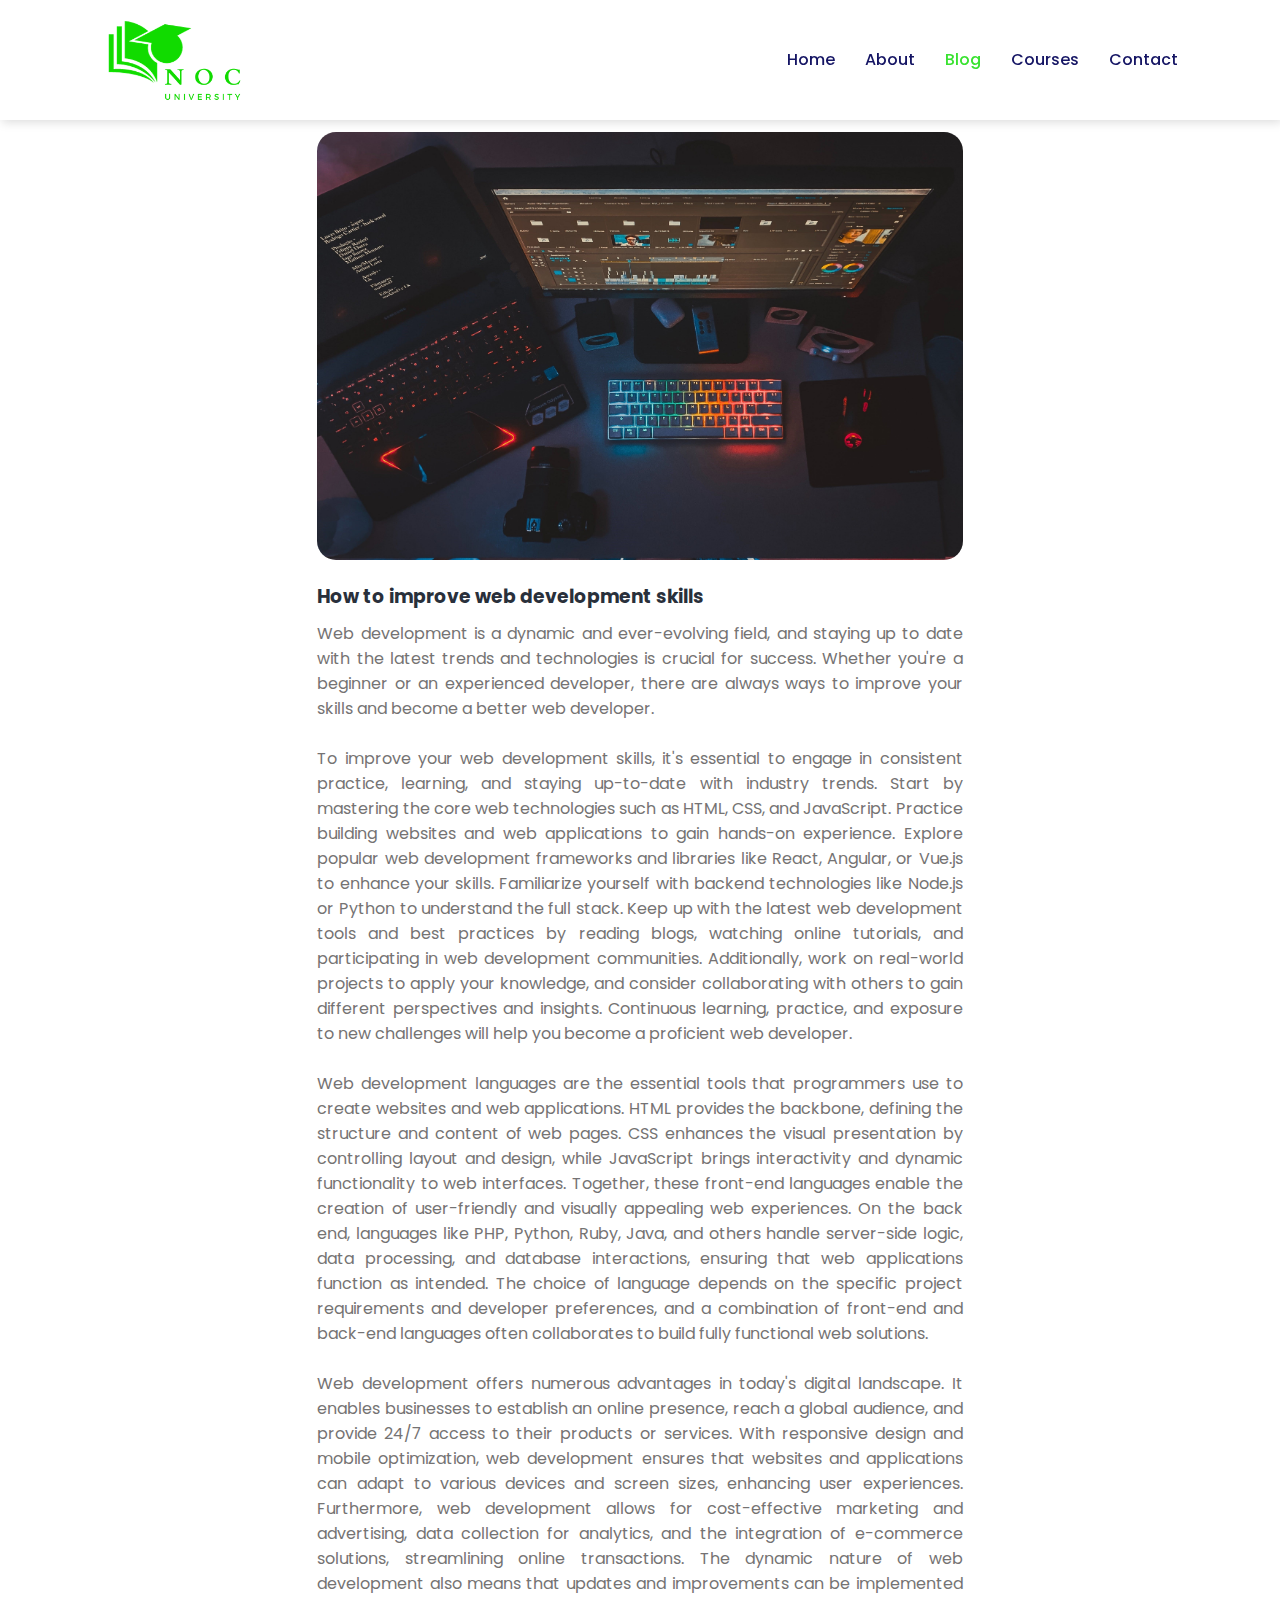
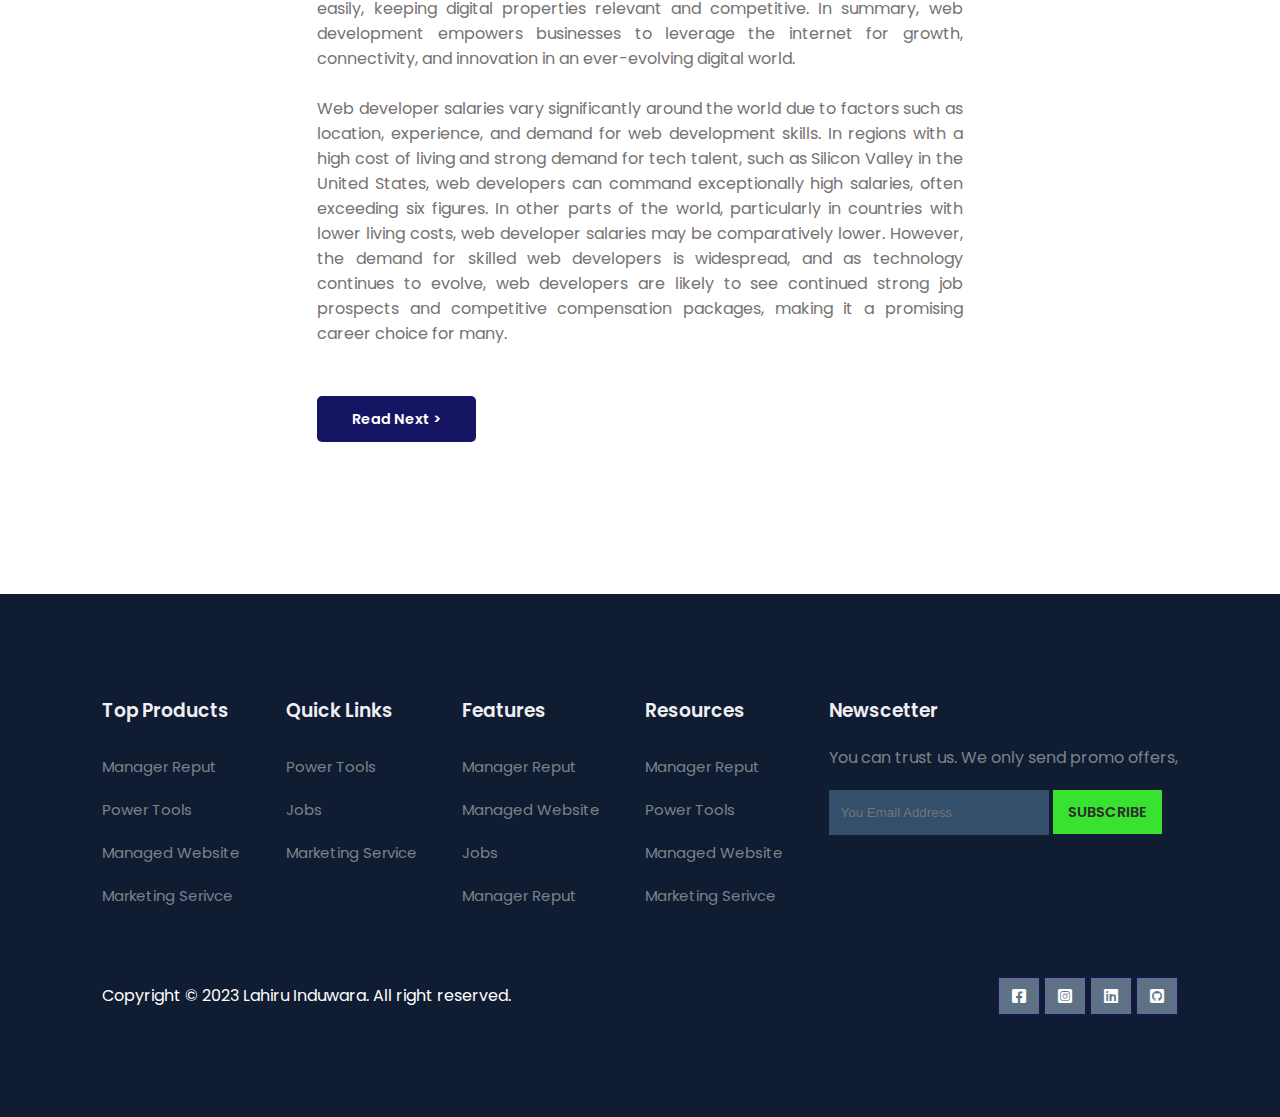
<file: post.html>
<!DOCTYPE html>
<html lang="en">
  
<head>
  <meta charset="UTF-8">
  <meta http-equiv="X-UA-Compatible" content="IE=edge">
  <meta name="viewport" content="width=device-width, initial-scale=1.0">
  <title>Document</title>

  <link rel="stylesheet" href="https://use.fontawesome.com/releases/v5.15.4/css/all.css"/>

  <link rel="stylesheet" href="style.css">

  <script src="https://code.jquery.com/jquery-3.7.1.min.js" integrity="sha256-/JqT3SQfawRcv/BIHPThkBvs0OEvtFFmqPF/lYI/Cxo=" 
  crossorigin="anonymous"></script>

</head>

<body>

  <!--Navigation-->
  <nav>
    <img src="NOC.png" alt="">
    <div class="navigation">
      <ul>
        <i id="menu-close" class="fas fa-times"></i>
        <li><a href="index.html">Home</a></li>
        <li><a href="about.html">About</a></li>
        <li><a class="active" href="blog.html">Blog</a></li>
        <li><a href="course.html">Courses</a></li>
        <li><a href="contact.html">Contact</a></li>
      </ul>
      <img id="menu-btn" src="menu.png" alt="">
    </div>
  </nav>

  <!--Home-->
  <section id="blog-container">
    <div class="blogs blogpost">
      <div class="post">
        <img src="blog/bl1.jpg" alt="">
        <h3>How to improve web development skills</h3>
        <p>Web development is a dynamic and ever-evolving field, and staying up to date with the latest 
          trends and technologies is crucial for success. Whether you're a beginner or an experienced developer, 
          there are always ways to improve your skills and become a better web developer.
        <br><br> To improve your web development skills, it's essential to engage in consistent practice, learning, and staying up-to-date 
        with industry trends. Start by mastering the core web technologies such as HTML, CSS, and JavaScript. Practice building websites 
        and web applications to gain hands-on experience. Explore popular web development frameworks and libraries like React, Angular, 
        or Vue.js to enhance your skills. Familiarize yourself with backend technologies like Node.js or Python to understand the full stack. 
        Keep up with the latest web development tools and best practices by reading blogs, watching online tutorials, and participating in 
        web development communities. Additionally, work on real-world projects to apply your knowledge, and consider collaborating with 
        others to gain different perspectives and insights. Continuous learning, practice, and exposure to new challenges will help you 
        become a proficient web developer.
        <br><br> Web development languages are the essential tools that programmers use to create websites and web applications. 
        HTML provides the backbone, defining the structure and content of web pages. CSS enhances the visual presentation by controlling 
        layout and design, while JavaScript brings interactivity and dynamic functionality to web interfaces. Together, these front-end 
        languages enable the creation of user-friendly and visually appealing web experiences. On the back end, languages like 
        PHP, Python, Ruby, Java, and others handle server-side logic, data processing, and database interactions, ensuring that 
        web applications function as intended. The choice of language depends on the specific project requirements and developer preferences, 
        and a combination of front-end and back-end languages often collaborates to build fully functional web solutions.
        <br><br> Web development offers numerous advantages in today's digital landscape. It enables businesses to establish an online presence, 
        reach a global audience, and provide 24/7 access to their products or services. With responsive design and mobile optimization, 
        web development ensures that websites and applications can adapt to various devices and screen sizes, enhancing user experiences. 
        Furthermore, web development allows for cost-effective marketing and advertising, data collection for analytics, and the integration of 
        e-commerce solutions, streamlining online transactions. The dynamic nature of web development also means that updates and improvements 
        can be implemented easily, keeping digital properties relevant and competitive. In summary, web development empowers businesses to 
        leverage the internet for growth, connectivity, and innovation in an ever-evolving digital world.
        <br><br> Web developer salaries vary significantly around the world due to factors such as location, experience, and demand for 
        web development skills. In regions with a high cost of living and strong demand for tech talent, such as Silicon Valley in the United States, 
        web developers can command exceptionally high salaries, often exceeding six figures. In other parts of the world, particularly in countries 
        with lower living costs, web developer salaries may be comparatively lower. However, the demand for skilled web developers is widespread, 
        and as technology continues to evolve, web developers are likely to see continued strong job prospects and competitive compensation packages, 
        making it a promising career choice for many.
      </p>
      <a href="#">Read Next ></a>
      </div>
    </div>
  </section>

    <!--footer-->
    <footer> <div class="footer-col">
      <h3>Top Products</h3>
       <li>Manager Reput</li>
       <li>Power Tools</li>
       <li>Managed Website</li>
       <li>Marketing Serivce</li>
    </div>
    <div class="footer-col">
      <h3>Quick Links</h3>
      <li>Power Tools</li>
      <li>Jobs</li>
      <li>Marketing Service</li>
    </div>
    <div class="footer-col">
      <h3>Features</h3>
       <li>Manager Reput</li>
       <li>Managed Website</li>
       <li>Jobs</li>
       <li>Manager Reput</li>
    </div>
    <div class="footer-col">
      <h3>Resources</h3>
       <li>Manager Reput</li>
       <li>Power Tools</li>
       <li>Managed Website</li>
       <li>Marketing Serivce</li>
    </div>
    <div class="footer-col">
      <h3>Newscetter</h3>
      <p>You can trust us. We only send promo offers, </p>
      <div class="subscribe">
        <input type="text" placeholder="You Email Address">
        <a class="green" href="#">SUBSCRIBE</a>
      </div>
    </div>

    <div class="copyright">
      <p>Copyright © 2023 Lahiru Induwara. All right reserved.</p>
      <div class="pro-links">
        <i class="fab fa-facebook-square"></i>
        <i class="fab fa-instagram-square"></i>
        <i class="fab fa-linkedin"></i>
        <i class="fab fa-github-square"></i>
      </div>
    </div>
  </footer>

  <script>
    $('#menu-btn').click(function(){
      $('nav .navigation ul').addClass('active')
    });
    $('#menu-close').click(function(){
      $('nav .navigation ul').removeClass('active')
    });
  </script>
    
</body>

</html>
</file>
<file: style.css>
@import url('https://fonts.googleapis.com/css2?family=Montserrat&family=Poppins:wght@100;200;300;400;500;600;700;800;900&display=swap');
*{
  margin: 0;
  padding: 0;
  box-sizing: border-box;
}

body {
  font-family:  'Poppins', sans-serif;
}

/*Global Tags*/

h1 {
  font-size: 2.5rem;
  font-weight: 700;
  color: rgb(35, 35, 85);
}

span {
  font-size: .9rem;
  color: #7c7979;
}

h6 {
  font-size: 1.1rem;
  color: rgb(24, 24, 49);
}

/*Navigation*/

nav {
  position: fixed;
  width: 100%;
  background-color: #fff;
  display: flex;
  flex-direction: row;
  justify-content: space-between;
  align-items: center;
  padding: 1vw 8vw;
  box-shadow: 2px 2px 10px rgb(0, 0, 0, 0.15);
  z-index: 999;
}

nav img { 
  width: 150px;
  cursor: pointer;
}

nav .navigation {
  display: flex;
}

#menu-btn {
  width: 30px;
  height: 30px;
  display:  none;
}

#menu-close {
  display: none;
}

nav .navigation ul {
  display: flex;
  justify-content: flex-end;
  align-items: center;
}

nav .navigation ul li {
  list-style: none;
  margin-left: 30px;
}

nav .navigation ul li a {
  text-decoration: none;
  color: rgb(21, 21, 100);
  font-size: 16px;
  font-weight: 500;

}

nav .navigation ul li .active,
nav .navigation ul li a:hover {
color: rgb(57, 226, 48);
}


/*Home*/

#home {
  background-image: linear-gradient(rgba(9, 5, 54, 0.3), rgba(5, 4, 46, 0.7)),
  url(university.jpg) ;
  width: 100%;
  height: 100vh;
  background-size: cover;
  background-position: center;
  display: flex;
  flex-direction: column;
  justify-content: center;
  align-items: center;
  text-align: center;
  padding-top: 40px;
}

#home h2 {
  color: #fff;
  font-size: 2.2rem;
  letter-spacing: 1px;
}

#home p {
  width: 50%;
  color: #fff;
  font-size: 0.9rem;
  line-height: 25px;
}

#home .btn {
  margin-top: 30px;
}

#home a {
  text-decoration: none;
  font-size: 0.9rem;
  padding: 13px 35px;
  background-color: #fff;
  font-weight: 600;
  border-radius: 5px;
}

#home a.blue {
  color: #fff;
  background-color: rgb(21, 21, 100);
  transition: 0.3s ease;
}

#home a.blue:hover {
  color: rgb(21, 21, 100);
  background: #fff;
} 

#home a.green {
  color: #fff;
  background-color: rgb(57, 226, 48);
  transition: 0.3s ease;
}

#home a.green:hover {
  color: rgb(57, 226, 48);
  background: #fff;
}


/*features*/
#features {
  padding: 5vw 8vw 0 8vw;
  text-align: center;
}

#features .fea-base {
  display: grid;
  grid-template-columns: repeat(auto-fit, minmax(320px, 1fr));
  grid-gap: 1rem;
  margin-top: 50px;
}

#features .fea-box {
  background: #F9F9FF;
  text-align: start;
}

#features .fea-box i {
  font-size: 2.3rem;
  color: rgb(44, 44, 80);
}

#features .fea-box h3 {
  font-size: 1.2rem;
  font-weight: 600;
  color: rgb(46, 46, 59);
  padding: 13px 0 7px 0;
}

#features .fea-box p {
  font-size: 1rem;
  font-weight: 400;
  color: rgb(70, 70, 87);
}


/*course*/
#course {
  padding: 8vw 8vw 8vw 8vw;
  text-align: center;
}

#course .course-box {
  display: grid;
  grid-template-columns: repeat(auto-fit, minmax(320px, 1fr));
  grid-gap: 1rem;
  margin-top: 50px;
}

#course .courses {
  text-align: start;
  background: #F9F9FF;
  height: 100%;
  position: relative;
}

#course .courses img {
 width: 100%;
 height: 60%;
 background-size: cover;
 background-position: center;
}

#course .courses .details {
  padding: 15px 15px 0 15px;
}

#course .courses .details i {
  color: rgb(57, 226, 48);
  font-size: .9rem;
}

#course .courses .cost {
  background-color: rgb(74, 74, 136);
  color: #fff;
  line-height: 70px;
  width: 70px;
  height: 70px;
  text-align: center;
  border-radius: 50%;
  position: absolute;
  right: 15px;
  bottom: 100px;
}


/* registration */

#registration {
  padding: 6vw 8vw 6vw 8vw;
  background-image: linear-gradient(rgba(99, 112, 168, 0.5), rgba(81, 91, 233, 0.5)), 
  url("login.jpg");
  width: 100%;
  height: 100%;
  background-size: cover;
  background-position: center;
  display: flex;
  justify-content: space-between;
  align-items: center;
}

#registration .reminder {
  color: #fff;
}

#registration .reminder h1 {
  color: #fff;
}

#registration .reminder .time {
  display: flex;
  margin-top: 40px;
}

#registration .reminder .time .date {
  text-align: center;
  padding: 13px 33px;
  background: rgba(255, 255, 255, 0.25);
  backdrop-filter: blur(4px);
  box-shadow: 0 8px 32px 0 rgba(31, 38, 135, 0.37);
  border-radius: 10px;
  margin: 0 5px 10px 5px;
  border: 1px solid rgba(255, 255, 255, 0.18);
  font-size: 1.1rem;
  font-weight: 600;
}

#registration .form {
  background: #fff;
  border-radius: 8px;
  display: flex;
  flex-direction: column;
  padding: 40px;
  box-shadow: 0 8px 32px 0 rgba(31, 38, 135, 0.37);
}

#registration .form input {
  margin: 15px 0;
  padding: 15px 10px;
  border: 1px solid rgb(84, 40, 241);
  outline: none;
}

#registration .form input::placeholder {
  color: #413c3c;
  font-weight: 500;
  font-size: 0.9rem;
}

#registration .form .btn {
  margin-top: 20px;
}

#registration a.blue {
  text-decoration: none;
  font-size: 0.9rem;
  padding: 13px 35px;
  background-color: #fff;
  font-weight: 600;
  border-radius: 5px;
  color: #fff;
  background-color: rgb(21, 21, 100);
  transition: 0.3s ease;
}

#registration a.blue:hover {
  color: rgb(57, 226, 48);
  background: #fff;
} 


/*community*/
#experts {
  padding: 8vw 8vw 8vw 8vw;
  text-align: center;
}

#experts .expert-box{
  display: grid;
  grid-template-columns: repeat(auto-fit, minmax(250px, 1fr));
  grid-gap: 1rem;
  margin-top: 50px;
}

#experts .expert-box .profile {
  background: #fafaf1;
  padding: 30px 10px;
}

.pro-links {
  margin-top: 10px;
}

.pro-links i{
  padding: 10px 13px;
  border: 1px solid rgb(21, 21, 100);
  cursor: pointer;
  transition: 0.3s ease;
}

.pro-links i:hover {
  background: rgb(21, 21, 100);
  color: #fff;
  border: 1px solid rgb(21, 21, 100);
  cursor: pointer;
}


/*footer*/
footer {
  padding: 8vw;
  background-color: #101C32;
  display: flex;
  justify-content: space-between;
  align-items: flex-start;
  flex-wrap: wrap;
}

footer .footer-col {
  padding-bottom: 40px;
}

footer h3 {
  color: rgb(241, 240, 245);
  font-weight: 600;
  padding-bottom: 20px;
}

footer li {
  list-style: none;
  color: #7b838a;
  padding: 10px 0;
  font-size: 15px;
  cursor: pointer;
}

footer li:hover {
  color: rgb(241, 240, 245);
}

footer p {
  color: #7b838a;;
}

footer .subscribe {
  margin-top: 20px;
}

footer input {
  width: 220px;
  padding: 15px 12px;
  background: #334F6C;
  border: none;
  outline: none;
  color: #fff;
}

footer .subscribe a {
  text-decoration: none;
  font-size: 0.9rem;
  padding: 12px 15px;
  background-color: #fff;
  font-weight: 600;
}

footer .subscribe a.green {
  color: #2c2c2c;
  background-color: rgb(57, 226, 48);
  transition: 0.3s ease;
}

footer .subscribe a.green:hover {
  color: rgb(57, 226, 48);
  background: #fff;
}

footer .copyright {
  margin-top: 20px;
  display: flex;
  justify-content: space-between;
  align-items: center;
  width: 100%;
  flex-wrap: wrap;
}

footer .copyright p {
  color: #fff;
}

footer .copyright .pro-links {
  margin-top: 0px;
}

footer .copyright .pro-links i{
  background-color: #5f7185;
  color: #fff;
}

footer .copyright .pro-links i:hover {
  background-color: rgb(57, 226, 48);
  color: #2c2c2c;
}


/*About*/
#about-home {
  background-image: linear-gradient(rgba(9, 5, 54, 0.3), rgba(5, 4, 46, 0.7)),
  url(about/abimg.jpg) ;
  width: 100%;
  height: 60vh;
  background-size: cover;
  background-position: center;
  display: flex;
  flex-direction: column;
  justify-content: center;
  align-items: center;
  text-align: center;
  padding-top: 40px;
}

#about-home h2 {
  color: #fff;
  font-size: 2.2rem;
  letter-spacing: 1px;
}

#about-container {
  display: flex;
  align-items: center;
  padding: 8vw 8vw 2vw 8vw;
}

#about-container .about-img {
  width: 60%;
  padding-right: 60px;
}

#about-container .about-img img {
  width: 100%;
}

#about-container .about-text {
  width: 40%;
}

#about-container .about-text h2 {
  color: #29303B;
  padding-bottom: 15px;
}

#about-container .about-text p {
  color: #686F7A;
  font-weight: 300;
}

#about-container .about-text .about-fe {
  display: flex;
  justify-content: space-between;
  align-items: flex-start;
  margin-top: 30px;
}

#about-container .about-text .about-fe img {
  width: 50px;
  background-size: cover;
  background-position: center;
  margin-right: 20px;
}

#about-container .about-text .about-fe .fe-text {
  width: 90%;
}

#about-container .about-text .about-fe .fe-text h5 {
  font-size: 16px;
  color: #29303B;
}

#trust {
  text-align: center;
  padding: 8vw;
}

#trust .trust-img {
  margin-top: 60px;
  display: flex;
  justify-content: space-between;
  align-items: center;
}

#trust .trust-img img {
  width: 90px;
  height: auto;
}


/*Blog*/

#blog-container {
  display: flex;
  align-items: flex-start;
  justify-content: space-between;
  padding: 8vw;
}

#blog-container .blogs {
  width: 60%;
}

#blog-container .blogs img {
  width: 100%;
  border-radius: 19px;
}

#blog-container .blogs .post {
  padding-bottom: 60px;
}

#blog-container .blogs .post h3 {
  color:  #29303B;
  padding: 15px 0 10px 0;
}

#blog-container .blogs .post p {
  color:  #757373;
  padding-bottom: 20px;
}

#blog-container .blogs .post a {
  text-decoration: none;
  font-size: 0.9rem;
  padding: 13px 35px;
  background-color: rgb(21, 21, 100);
  color: #fff;
  border-radius: 5px;
  font-weight: 600;
}

#blog-container .cate {
  width: 30%;
}

#blog-container .cate h2 {
  padding-bottom: 7px;
}

#blog-container .cate a {
  text-decoration: none;
  color: #757373;
  font-weight: 500;
  line-height: 45px;
}

#blog-container .blogpost {
  padding-top: 30px;
  width: 60%;
  margin: 0 auto;
}

#blog-container .blogpost p {
  text-align: justify;
  padding-bottom: 60px !important;

}


/*course-details*/

#course-details {
  display: flex;
  justify-content: space-between;
  align-items: flex-start;
  padding: 8vw;
}

#course-details h3 {
  padding: 35px 0 25px 0;
  color: #29303B;
}

#course-details p { 
  color: #64626e;
}

#course-details hr { 
  height: 1px;
  background: rgba(236, 226, 229, 0.5);
  margin-top: 40px;
}

#course-details .overview {
  width: 70%;
}

#course-details .overview .course-img {
  width: 100%;
  height: 60vh;
  object-fit: cover;
  border-radius: 12px;
  margin-bottom: 20px;
}

#course-details .overview .course-head {
  display: flex;
  align-items: flex-start;
  justify-content: space-between;
}

#course-details .overview .course-head .c-name {
  width: 70%;
}

#course-details .overview .course-head .c-name h2 {
  color: #29303B;
}

#course-details .overview .course-head .c-name .star {
  margin: 6px 0;
}

#course-details .overview .course-head .c-name .star i {
  color: rgb(57, 226, 48);
  font-size: 0.9rem;
}

#course-details .overview .course-head .c-name p {
  font-size: 15px;
}

#course-details .overview .course-head span {
  padding: 16px 22px;
  border-radius: 5px;
  color: #5838fc;
  font-size: 24px;
  font-weight: 700;
  background-color: rgba(88, 56, 252, 0.1);
}

#course-details .learn p {
  font-size: 15px;
  padding-bottom: 15px;
}

#course-details .learn p i {
  color: #6549ff;
  font-weight: 700;
  margin-right: 20px;
}

#course-details .tutor {
  display: flex;
}

#course-details .tutor img {
  width: 70px;
  height: 70px;
  border-radius: 50%;
  margin-right: 20px;
}

#course-details .tutor h5 {
  font-size: 15px;
}

#course-details .enroll {
  width: 300px;
  padding: 0 30px 30px 30px;
  border-radius: 11px;
  box-shadow: 0px 20px 40px 0 rgb(11 2 55 / 8%);
}

#course-details .enroll h3 {
 padding-bottom: 10px; 
}

#course-details .enroll p {
  font-size: 15px; 
  color: #64626e;
  margin: 15px 0;
 } 

 #course-details .enroll p i {
  color: #6549ff;
  font-weight: 600;
  margin-right: 18px;
  width: 16px;
  height: 16px;
  line-height: 16px;
  text-align: center;
 } 

 #course-details .enroll .enroll-btn {
  padding: 25px 0 20px 0;
  margin: auto;
  text-align: center;
 } 

 #course-details .enroll .enroll-btn a {
  text-decoration: none;
  font-size: .8rem;
  padding: 13px 45px;
  border-radius: 5px;
  font-weight: 600;
  color: #fff;
  background: rgb(50, 50, 136);
 }


 /*contact*/
 #contact {
  padding: 8vw;
  display: flex;
  justify-content: space-between;
  align-items: flex-start;
 }
 #contact .getin {
  width: 350px;
 }
 #contact .getin h2 {
  color: #2c234d;
  font-size: 30px;
  font-weight: 800;
  line-height: .8;
  margin-bottom: 16px;
 }
 #contact .getin p {
  color: #686875;
  line-height: 24px;
  margin-bottom: 33px;
  padding-bottom: 25px;
  border-bottom: 1px solid #e5e4ed;
 }
 #contact .getin h3 {
  color: #2c234d;
  font-size: 16px;
  font-weight: 600;
  line-height: 26px;
  margin-bottom: 15px;
  
 }
 #contact .getin .getin-details div {
  display: flex;
 }
 #contact .getin .getin-details div .get {
  font-size: 16px;
  line-height: 22px;
  color: rgb(57, 226, 48);
  margin-right: 20px;
 }
 #contact .getin .getin-details div p {
  font-size: 14px;
  border-bottom: none;
  line-height: 22px;
  margin-bottom: 15px;
 }
 #contact .getin .getin-details .pro-links i {
  margin-right: 8px;
 }
 #contact .form {
  width: 60%;
  background: #f7f6fa;
  padding: 40px;
  border-radius: 10px;
 }
 #contact .form h4 {
  font-size: 24px;
  color: #2c234d;
  line-height: 30px;
  margin-bottom: 8px;
 }
 #contact .form p {
  color: #686875;
  line-height: 24px;
  padding-bottom: 25px;
 }
 #contact .form .form-row {
  display: flex;
  justify-content: space-between;
  width: 100%;
 }
 #contact .form .form-row input {
  width: 48%;
  font-size: 14px;
  font-weight: 400;
  border-radius: 3px;
  border: none;
  background: #fff;
  color: #7e7c87;
  outline: none;
  padding: 20px 30px;
  margin-bottom: 20px;
 }
 #contact .form .form-col input,
 #contact .form .form-col textarea {
  width: 100%;
  font-size: 14px;
  font-weight: 400;
  border-radius: 3px;
  border: none;
  background: #fff;
  color: #7e7c87;
  outline: none;
  padding: 20px 30px;
  margin-bottom: 20px;
 }
 #contact .form button {
  font-size: .9rem;
  padding: 13px 25px;
  background: rgb(21, 21, 100);
  border-radius: 5px;
  outline: none;
  border: none;
  font-weight: 600;
  cursor: pointer;
  color: #fff;
 }
 
 #map {
  width: 100%;
  height: 70vh;
  margin-bottom: 8vw;
 }
 #map iframe {
  width: 100%;
  height: 70vh;
 }

@media (max-width: 769px) {
  nav {
    padding: 15px 20px;
  }
  nav img {
    width: 130px;
  }
  #menu-btn {
    display: initial;
  }
  
  #menu-close {
    display: initial;
    font-size: 1.6rem;
    color: #fff;
    padding: 30px 0 20px 20px;
  }
  nav .navigation ul {
    position: absolute;
    top: 0px;
    right: -220px;
    width: 220px;
    height: 100vh;
    background-color: rgba(17, 20, 104, 0.45);
    backdrop-filter:blur(4.5px);
    border: 1px solid rgba(255, 255, 255, 0.18);
    display: flex;
    flex-direction: column;
    justify-content: flex-start;
    align-items: flex-start;
    transition: 0.3s ease;
  }

  nav .navigation ul.active {
    right: 0;
  }

  nav .navigation ul li {
    padding: 20px 0 20px 40px;
    margin-left: 0;
  }

  nav .navigation ul li a {
    color: #fff;
  }

  #home {
    padding-top: 0px;
  }
  #home p {
    width: 90%;
  }
  #features {
    padding: 8vw 4vw 0 4vw;
  }
  #course {
    padding: 8vw 4vw 0 4vw;
  }
  #registration {
    margin-top: 8vw;
    padding: 8vw 4vw 6vw 4vw;
  }
  #registration .reminder .time {
    display: flex;
    flex-wrap: wrap;
    margin-top: 40px;
  }
  #experts {
    padding: 8vw 8vw 4vw 4vw;
    text-align: 20px;
    padding-right: 30px;
  }
  footer .copyright .pro-links {
    margin-top: 15px;
  }

  /*about*/
  #about-container {
    padding: 8vw 4vw 2vw 4vw;
  }
  #about-container .about-img {
    padding-right: 30px;
  }
  #trust .trust-img img {
    width: 50px;
    height: auto;
  }

  /*Blog*/
  #blog-container {
    padding: 8vw 4vw;
  }
  #blog-container .blogpost {
    padding-top: 55px;
    width: 100%;
    margin-top: 30px;
  }
  #blog-container .blogpost img {
    width: 100%;
    height: 50vh;
    object-fit: cover;
  }

  /*course-details*/
  #course-details {
    display: flex;
    flex-direction: column;
    justify-content: center;
    align-items: flex-start;
    padding: 8vw 4vw;
  }
  #course-details .overview {
    width: 100%;
  }
  #course-details .overview .course-img {
    width: 100%;
    height: 100%;
  }
  #course-details .enroll {
    margin-top: 25px;
  }

  /*contact*/

  #contact {
  padding: 8vw 4vw;
  }
  #contact .getin {
    width: 250px;
  }
}


@media (max-width:475px) {
  #registration {
    display: flex;
    flex-direction: column;
    justify-content: center;
    align-items: center;
    text-align: center;
  }
  #registration .reminder .time {
    display: flex;
    flex-wrap: wrap;
    justify-content: center;
    align-items: center;
    margin-top: 20px;
    margin-bottom: 20px;
  }
  #experts {
    padding-right: 18px;
  }
  /*about*/
  #about-container {
    flex-direction: column-reverse;
  }
  #about-container .about-img {
    width: 100%;
    padding-right: 0px;
  }
  #about-container .about-text {
    width: 100%;
    padding-bottom: 20px;
  }
  #trust .trust-img {
    margin-top: 40px;
    display: flex;
    justify-content: space-between;
    align-items: center;
    flex-wrap: wrap;
  }
  #trust .trust-img img {
    width: 60px;
    margin: 10px 15px;
    height: auto;
  }

  /*blog*/
  #blog-container {
    flex-direction: column;
  }
  #blog-container .blogs {
    width: 100%;
  }
  #blog-container .cate {
    width: 100%;
  }
  #blog-container .blogpost {
    padding-top: 25px;
    width: 100%;
    margin-top: 70px;
  }
  #blog-container .blogpost img {
    width: 100%;
    height: 50vh;
    object-fit: cover;
  }
  #course-details .overview .course-head .c-name {
    width: 100%;
  }
  #course-details .overview .course-head .c-name h2 {
    font-size: 22px;
  }
  #course-details .overview .course-head span {
    font-size: 22px;
  }
  #course-details .enroll {
    width: 100%;
  }

  /*contact*/
  #contact {
    padding: 8vw 4vw;
    flex-direction: column;
    align-content: flex-start;
    justify-content: flex-start;
  }
  #contact .getin {
    width: 100%;
    margin-bottom: 30px;

  }
  #contact .form {
    width: 100%;
    padding: 40px 30px;
  }
  #contact .form .form-row {
    display: flex;
    flex-direction: column;
    justify-content: flex-start;
    width: 100%;
  }
  #contact .form .form-row input {
    width: 100%;
  }
}


@media (max-width: 376px) {
  footer input {
    width: 100%;
    margin-bottom: 20px;
  }
}
</file>
